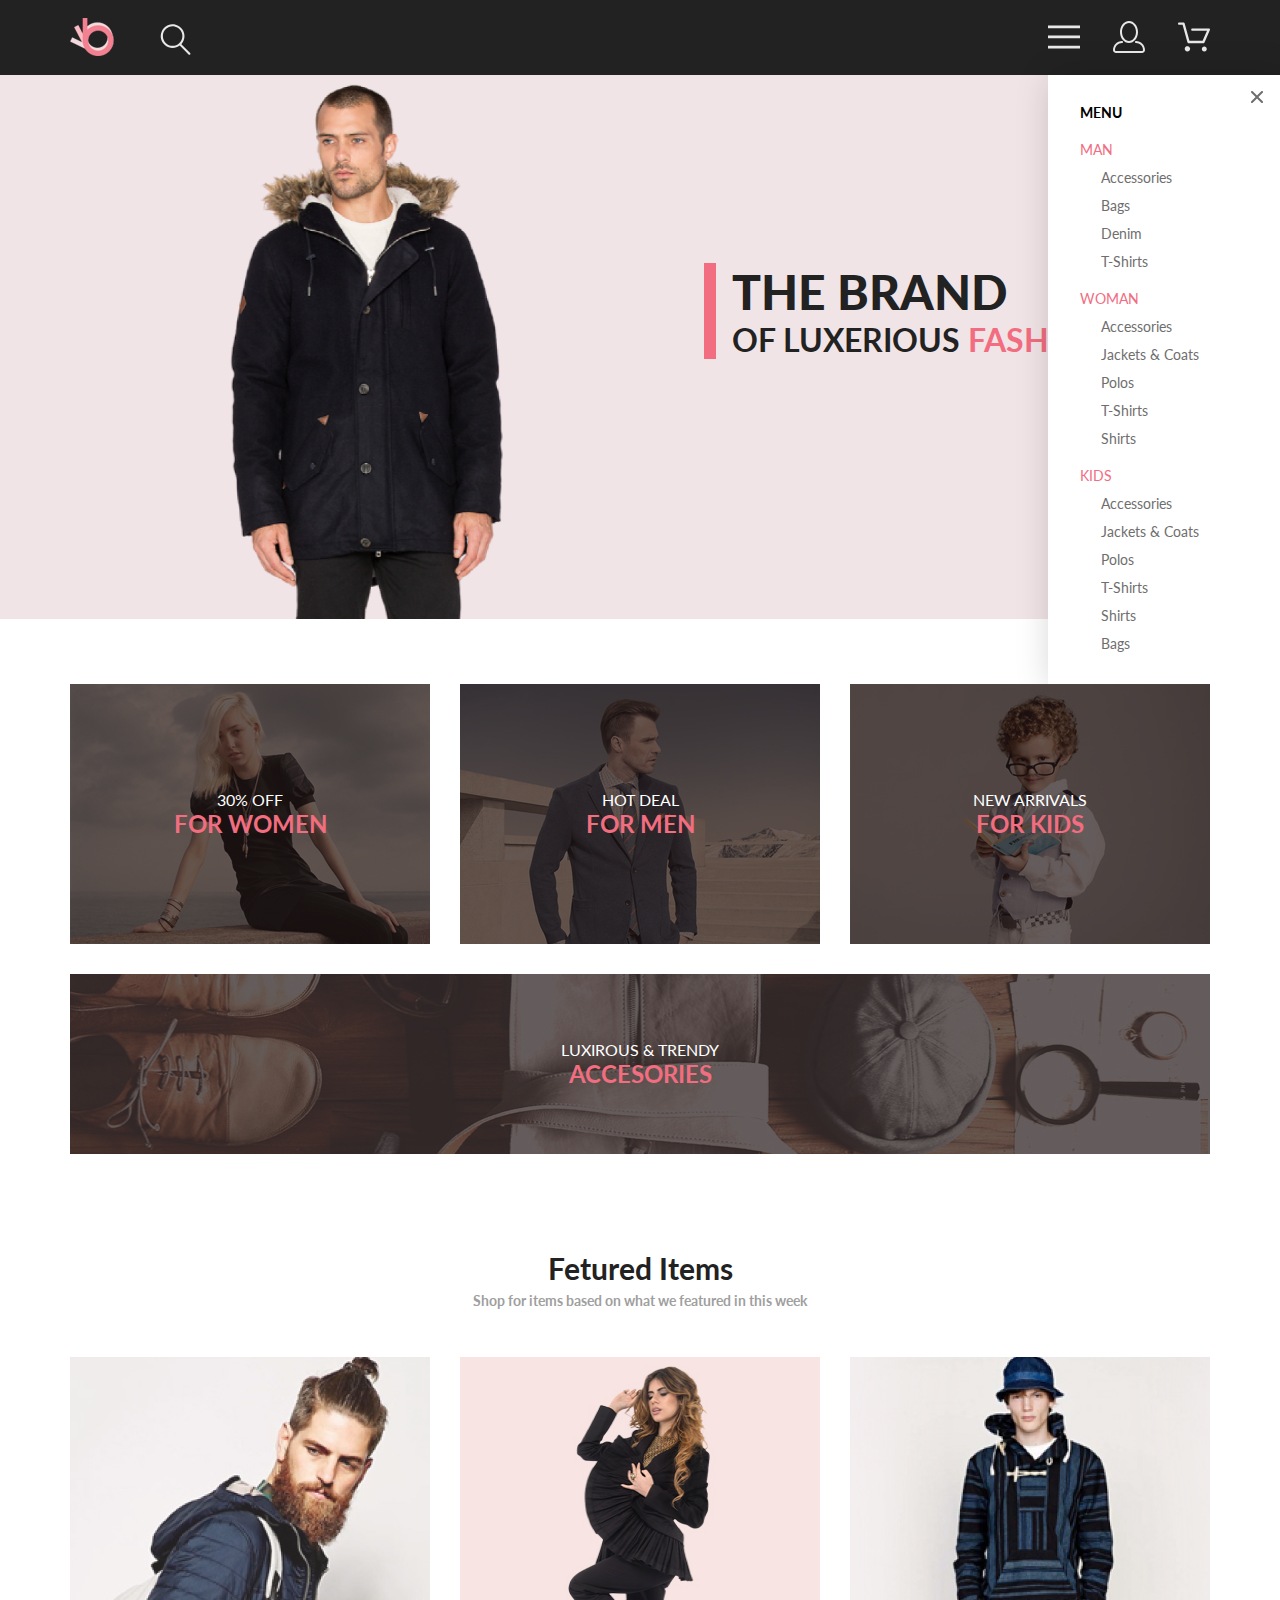
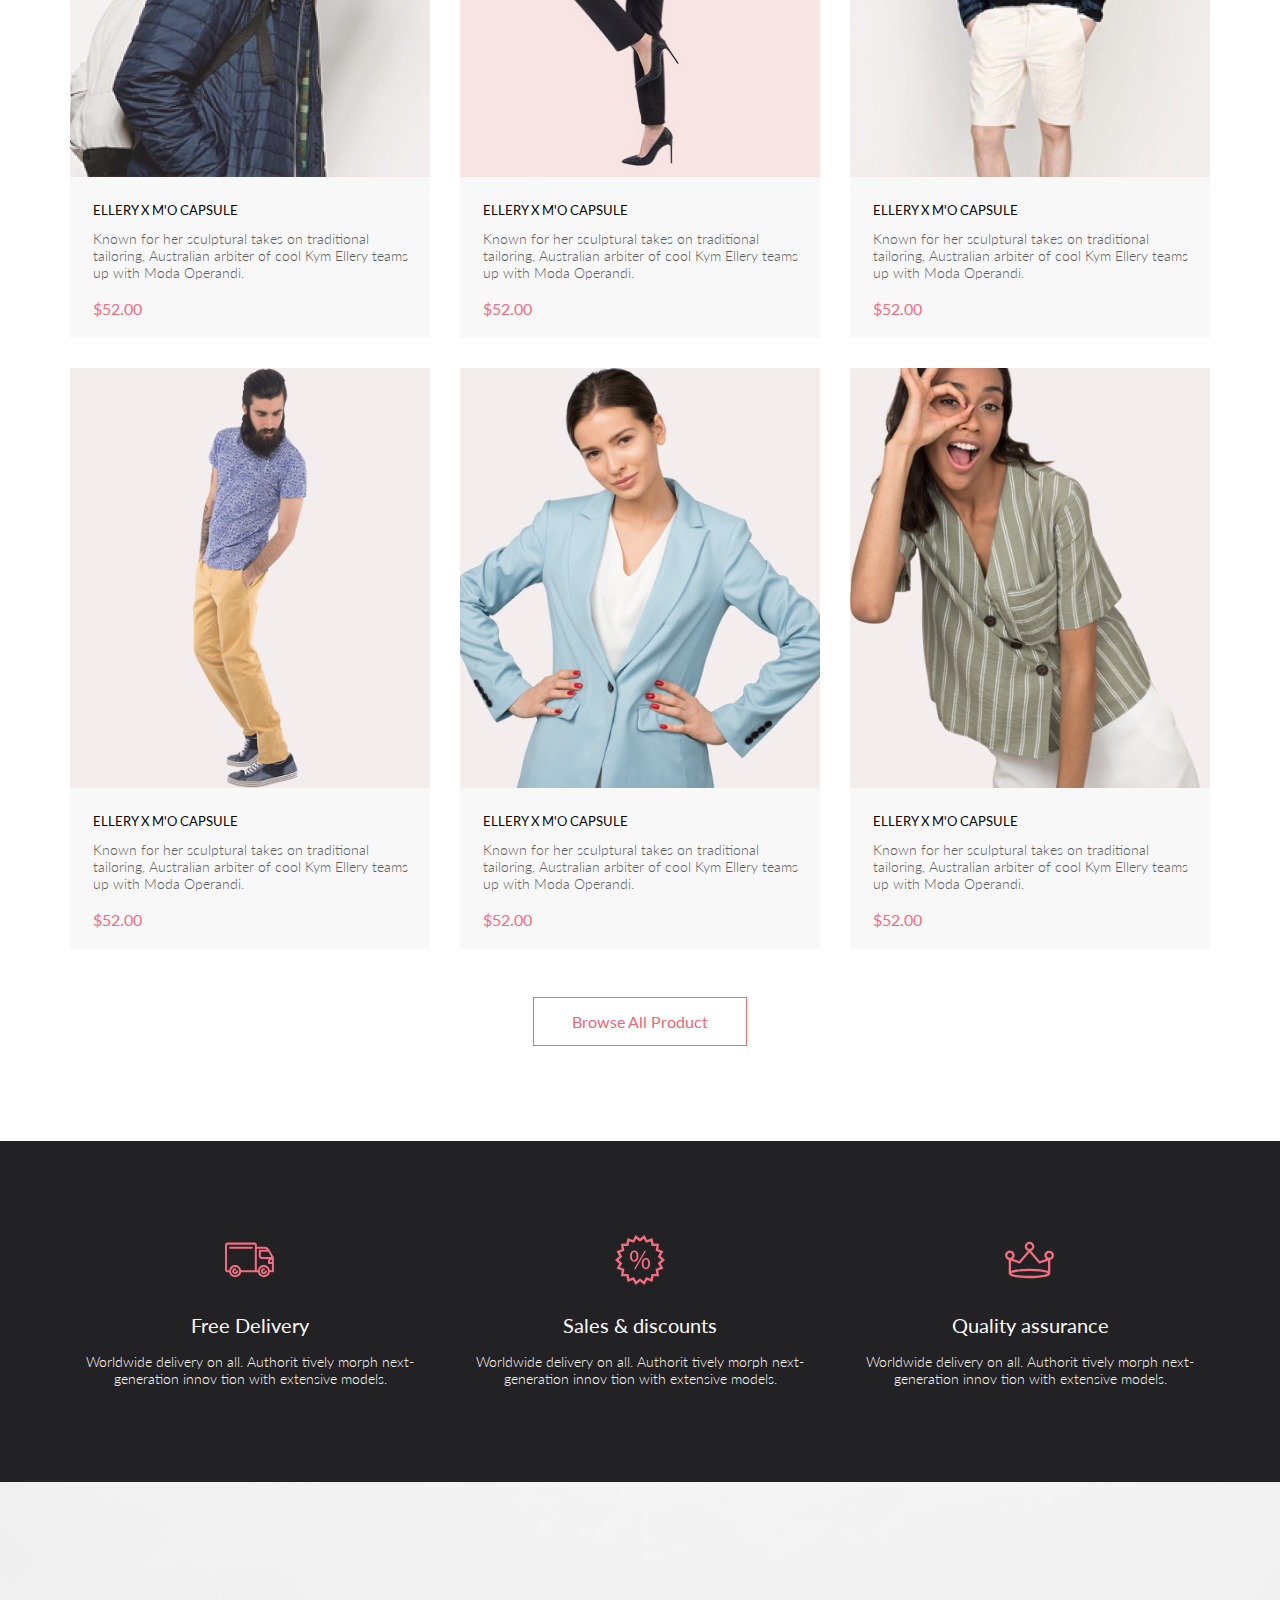
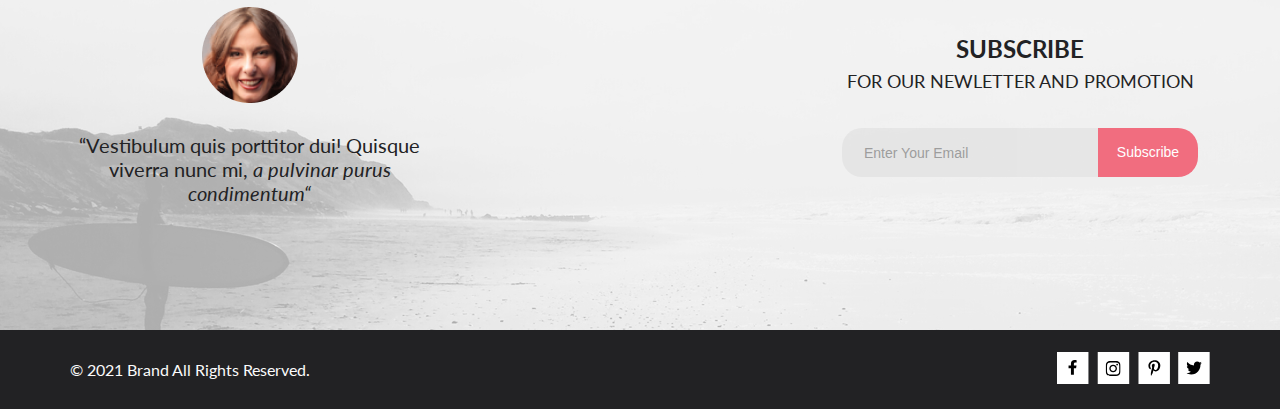
<file: index.html>
<!DOCTYPE html>
<html lang="en">
    <head>
        <meta charset="UTF-8" />
        <meta http-equiv="X-UA-Compatible" content="IE=edge" />
        <meta name="viewport" content="width=device-width, initial-scale=1.0" />
        <link rel="stylesheet" href="style/main.css" />
        <link rel="preconnect" href="https://fonts.gstatic.com" />
        <link href="https://fonts.googleapis.com/css2?family=Lato:wght@300;400;900&display=swap" rel="stylesheet" />
        <title>Shop</title>
    </head>
    <body>
        <div class="box">
            <header class="header center">
                <div class="menu__left">
                    <a href="index.html"><img src="img/logo.png" alt="shop logo" /></a>
                    <a href="#" class="menu__item">
                        <svg class="left__item item" width="32" height="32" viewBox="0 0 27 28" fill="none" xmlns="http://www.w3.org/2000/svg">
                            <path
                                d="M19.0596 17.6259C20.6713 15.8658 21.6282 13.6048 21.7698 11.2225C21.9113 8.84018 21.2288 6.48173 19.8369 4.54318C18.445 2.60463 16.4285 1.20404 14.126 0.576619C11.8234 -0.0508009 9.3751 0.13316 7.19217 1.09761C5.00923 2.06205 3.22463 3.74825 2.13804 5.87302C1.05145 7.9978 0.729054 10.4318 1.225 12.7661C1.72094 15.1005 3.00501 17.1932 4.86158 18.6927C6.71814 20.1922 9.03413 21.0072 11.4206 21.0009C13.673 21.004 15.8645 20.27 17.6606 18.9109L25.4086 26.7179C25.4941 26.807 25.5965 26.8781 25.7099 26.927C25.8232 26.9759 25.9452 27.0017 26.0686 27.0029C26.1923 27.0033 26.3148 26.9782 26.4283 26.9292C26.5419 26.8801 26.6441 26.8082 26.7286 26.7179C26.9025 26.537 26.9997 26.2958 26.9997 26.0449C26.9997 25.794 26.9025 25.5528 26.7286 25.3719L19.0596 17.6259ZM2.88662 10.5009C2.89946 8.81563 3.41094 7.17187 4.35659 5.77685C5.30224 4.38183 6.63972 3.29801 8.20044 2.662C9.76115 2.02599 11.4752 1.86627 13.1266 2.20298C14.7779 2.53969 16.2926 3.35775 17.4797 4.55404C18.6668 5.75033 19.4732 7.27129 19.7972 8.92519C20.1212 10.5791 19.9483 12.2919 19.3002 13.8476C18.6522 15.4034 17.5581 16.7325 16.1559 17.6674C14.7536 18.6023 13.1059 19.1011 11.4206 19.1009C9.14916 19.0901 6.97482 18.1784 5.37484 16.566C3.77486 14.9537 2.87998 12.7724 2.88662 10.5009Z"
                                fill="#E8E8E8"
                            />
                        </svg>
                    </a>
                </div>
                <div class="menu__right">
                    <input type="checkbox" id="switcher" />
                    <label class="header__icons" for="switcher">
                        <!-- <a href="catalog.html" class="right__item"> -->
                        <svg class="right__item item" width="32" height="32" viewBox="0 0 32 23" fill="none" xmlns="http://www.w3.org/2000/svg">
                            <path d="M0 23V20.31H32V23H0ZM0 12.76V10.07H32V12.76H0ZM0 2.69V0H32V2.69H0Z" fill="#E8E8E8" />
                        </svg>
                        <!-- </a> -->
                    </label>
                    <nav class="nav">
                        <label for="switcher"
                            ><svg class="nav__icon" width="13" height="13" viewBox="0 0 13 13" fill="none" xmlns="http://www.w3.org/2000/svg">
                                <path
                                    d="M7.4158 6.00409L11.7158 1.71409C11.9041 1.52579 12.0099 1.27039 12.0099 1.00409C12.0099 0.73779 11.9041 0.482395 11.7158 0.294092C11.5275 0.105788 11.2721 0 11.0058 0C10.7395 0 10.4841 0.105788 10.2958 0.294092L6.0058 4.59409L1.7158 0.294092C1.52749 0.105788 1.2721 -1.9841e-09 1.0058 0C0.739497 1.9841e-09 0.484102 0.105788 0.295798 0.294092C0.107495 0.482395 0.0017066 0.73779 0.0017066 1.00409C0.0017066 1.27039 0.107495 1.52579 0.295798 1.71409L4.5958 6.00409L0.295798 10.2941C0.20207 10.3871 0.127676 10.4977 0.0769072 10.6195C0.0261385 10.7414 0 10.8721 0 11.0041C0 11.1361 0.0261385 11.2668 0.0769072 11.3887C0.127676 11.5105 0.20207 11.6211 0.295798 11.7141C0.388761 11.8078 0.499362 11.8822 0.621222 11.933C0.743081 11.9838 0.873786 12.0099 1.0058 12.0099C1.13781 12.0099 1.26852 11.9838 1.39038 11.933C1.51223 11.8822 1.62284 11.8078 1.7158 11.7141L6.0058 7.41409L10.2958 11.7141C10.3888 11.8078 10.4994 11.8822 10.6212 11.933C10.7431 11.9838 10.8738 12.0099 11.0058 12.0099C11.1378 12.0099 11.2685 11.9838 11.3904 11.933C11.5122 11.8822 11.6228 11.8078 11.7158 11.7141C11.8095 11.6211 11.8839 11.5105 11.9347 11.3887C11.9855 11.2668 12.0116 11.1361 12.0116 11.0041C12.0116 10.8721 11.9855 10.7414 11.9347 10.6195C11.8839 10.4977 11.8095 10.3871 11.7158 10.2941L7.4158 6.00409Z"
                                    fill="#6F6E6E"
                                />
                            </svg>
                        </label>
                        <h4 class="nav__heading">MENU</h4>
                        <ul class="nav__catalog">
                            <li>
                                <a class="nav__catalog_category" href="catalog.html">MAN</a>
                                <ul class="nav__list">
                                    <li><a class="nav__list_items" href="">Accessories</a></li>
                                    <li><a class="nav__list_items" href="">Bags</a></li>
                                    <li><a class="nav__list_items" href="">Denim</a></li>
                                    <li><a class="nav__list_items" href="">T-Shirts</a></li>
                                </ul>
                            </li>
                            <li>
                                <a class="nav__catalog_category" href="#">WOMAN</a>
                                <ul class="nav__list">
                                    <li><a class="nav__list_items" href="">Accessories</a></li>
                                    <li>
                                        <a class="nav__list_items" href="">Jackets & Coats</a>
                                    </li>
                                    <li><a class="nav__list_items" href="">Polos</a></li>
                                    <li><a class="nav__list_items" href="">T-Shirts</a></li>
                                    <li><a class="nav__list_items" href="">Shirts</a></li>
                                </ul>
                            </li>
                            <li>
                                <a class="nav__catalog_category" href="#">KIDS</a>
                                <ul class="nav__list">
                                    <li><a class="nav__list_items" href="">Accessories</a></li>
                                    <li>
                                        <a class="nav__list_items" href="">Jackets & Coats</a>
                                    </li>
                                    <li><a class="nav__list_items" href="">Polos</a></li>
                                    <li><a class="nav__list_items" href="">T-Shirts</a></li>
                                    <li><a class="nav__list_items" href="">Shirts</a></li>
                                    <li><a class="nav__list_items" href="">Bags</a></li>
                                </ul>
                            </li>
                        </ul>
                    </nav>
                    <a href="registration.html" class="right__item">
                        <svg class="right__item item" width="32" height="32" viewBox="0 0 29 29" fill="none" xmlns="http://www.w3.org/2000/svg">
                            <path
                                d="M14.5 19.937C19 19.937 22.656 15.464 22.656 9.968C22.656 4.472 19 0 14.5 0C13.3631 0.0217413 12.2463 0.303398 11.2351 0.823397C10.2239 1.34339 9.34507 2.08794 8.66602 3C7.12663 4.99573 6.30819 7.45381 6.34399 9.974C6.34399 15.465 10 19.937 14.5 19.937ZM14.5 1.813C18 1.813 20.844 5.472 20.844 9.969C20.844 14.466 17.998 18.125 14.5 18.125C11.002 18.125 8.15603 14.465 8.15503 9.969C8.15403 5.473 11 1.813 14.5 1.813ZM20.844 18.125C20.6036 18.125 20.373 18.2205 20.203 18.3905C20.033 18.5605 19.9375 18.7911 19.9375 19.0315C19.9375 19.2719 20.033 19.5025 20.203 19.6725C20.373 19.8425 20.6036 19.938 20.844 19.938C22.526 19.9399 24.1386 20.6088 25.3279 21.7982C26.5172 22.9875 27.1861 24.6 27.188 26.282C27.1875 26.5221 27.0918 26.7523 26.922 26.9221C26.7522 27.0918 26.5221 27.1875 26.282 27.188H2.71997C2.47985 27.1875 2.24975 27.0918 2.07996 26.9221C1.91016 26.7523 1.81449 26.5221 1.81396 26.282C1.81608 24.6001 2.48517 22.9877 3.67444 21.7985C4.86371 20.6092 6.47608 19.9401 8.15796 19.938C8.39824 19.938 8.62868 19.8425 8.79858 19.6726C8.96849 19.5027 9.06396 19.2723 9.06396 19.032C9.06396 18.7917 8.96849 18.5613 8.79858 18.3914C8.62868 18.2215 8.39824 18.126 8.15796 18.126C5.99541 18.1279 3.92201 18.9875 2.39258 20.5164C0.863144 22.0453 0.00264777 24.1185 0 26.281C0.000794067 27.0019 0.287502 27.693 0.797241 28.2027C1.30698 28.7125 1.99811 28.9992 2.71899 29H26.282C27.0027 28.9989 27.6936 28.7121 28.2031 28.2024C28.7126 27.6927 28.9992 27.0017 29 26.281C28.9974 24.1187 28.1372 22.0457 26.6083 20.5168C25.0793 18.9878 23.0063 18.1276 20.844 18.125Z"
                                fill="#E8E8E8"
                            />
                        </svg>
                    </a>
                    <a href="cart.html" class="right__item"
                        ><svg class="right__item item" width="32" height="32" viewBox="0 0 32 29" fill="none" xmlns="http://www.w3.org/2000/svg">
                            <path
                                d="M26.2009 29C25.5532 28.9738 24.9415 28.6948 24.4972 28.2227C24.0529 27.7506 23.8114 27.1232 23.8245 26.475C23.8376 25.8269 24.1043 25.2097 24.5673 24.7559C25.0303 24.3022 25.6527 24.048 26.301 24.048C26.9493 24.048 27.5717 24.3022 28.0347 24.7559C28.4977 25.2097 28.7644 25.8269 28.7775 26.475C28.7906 27.1232 28.549 27.7506 28.1047 28.2227C27.6604 28.6948 27.0488 28.9738 26.401 29H26.2009ZM6.75293 26.32C6.75293 25.79 6.91011 25.2718 7.20459 24.8311C7.49907 24.3904 7.91764 24.0469 8.40735 23.844C8.89705 23.6412 9.43594 23.5881 9.95581 23.6915C10.4757 23.7949 10.9532 24.0502 11.328 24.425C11.7028 24.7998 11.9581 25.2773 12.0615 25.7972C12.1649 26.317 12.1118 26.8559 11.9089 27.3456C11.7061 27.8353 11.3626 28.2539 10.9219 28.5483C10.4812 28.8428 9.96304 29 9.43298 29C9.08087 29.0003 8.73212 28.9311 8.40674 28.7966C8.08136 28.662 7.78569 28.4646 7.53662 28.2158C7.28755 27.9669 7.09001 27.6713 6.9552 27.3461C6.82039 27.0208 6.75098 26.6721 6.75098 26.32H6.75293ZM10.553 20.686C10.2935 20.6868 10.0409 20.6024 9.83411 20.4457C9.62727 20.2891 9.47758 20.0689 9.40796 19.819L4.57495 2.36401H1.18201C0.868521 2.36401 0.567859 2.23947 0.346191 2.01781C0.124523 1.79614 0 1.49549 0 1.18201C0 0.868519 0.124523 0.567873 0.346191 0.346205C0.567859 0.124537 0.868521 5.81268e-06 1.18201 5.81268e-06H5.46301C5.7225 -0.00080736 5.97504 0.0837201 6.18176 0.240568C6.38848 0.397416 6.53784 0.617884 6.60693 0.868006L11.4399 18.323H24.6179L29.001 8.27501H14.401C14.2428 8.27961 14.0854 8.25242 13.9379 8.19507C13.7904 8.13771 13.6559 8.05134 13.5424 7.94108C13.4288 7.83082 13.3386 7.69891 13.277 7.55315C13.2154 7.40739 13.1836 7.25075 13.1836 7.0925C13.1836 6.93426 13.2154 6.77762 13.277 6.63186C13.3386 6.4861 13.4288 6.35419 13.5424 6.24393C13.6559 6.13367 13.7904 6.0473 13.9379 5.98994C14.0854 5.93259 14.2428 5.90541 14.401 5.91001H30.814C31.0097 5.90996 31.2022 5.95866 31.3744 6.05172C31.5465 6.14478 31.6928 6.27926 31.7999 6.44301C31.9078 6.60729 31.9734 6.79569 31.9908 6.99145C32.0083 7.18721 31.9771 7.38424 31.9 7.565L26.495 19.977C26.4026 20.1876 26.251 20.3668 26.0585 20.4927C25.866 20.6186 25.641 20.6858 25.411 20.686H10.553Z"
                                fill="#E8E8E8"
                            />
                        </svg>
                    </a>
                </div>
            </header>
            <section class="promo center">
                <div class="promo__img">
                    <img src="img/promo_img.png" alt="promo" />
                </div>
                <div class="promo__text">
                    <div class="promo__content">
                        <h1>THE BRAND</h1>
                        <h2>OF LUXERIOUS <span>FASHION</span></h2>
                    </div>
                </div>
            </section>
        </div>
        <section class="categories center">
            <div class="categories__type">
                <div class="type_block block__for_women">
                    <h3 class="block__label">30% OFF</h3>
                    <h1 class="block__caption">FOR WOMEN</h1>
                </div>
                <div class="type_block block__for_men">
                    <h3 class="block__label">HOT DEAL</h3>
                    <h1 class="block__caption">FOR MEN</h1>
                </div>
                <div class="type_block block__for_kids">
                    <h3 class="block__label">NEW ARRIVALS</h3>
                    <h1 class="block__caption">FOR KIDS</h1>
                </div>
            </div>
            <div class="categories__type">
                <div class="type_block block__accesories">
                    <h3 class="block__label">LUXIROUS & TRENDY</h3>
                    <h1 class="block__caption">ACCESORIES</h1>
                </div>
            </div>
        </section>
        <section class="fetured__items center">
            <div class="fetured__items__caption">
                <h1>Fetured Items</h1>
                <h2>Shop for items based on what we featured in this week</h2>
            </div>
            <div class="future__item__cards">
                <div class="product_card">
                    <a href="product.html" class="product_card_img">
                        <img src="img/item_1.jpg" alt="" />
                    </a>
                    <div class="product_card_description">
                        <a href="product.html" class="product_name">ELLERY X M'O CAPSULE</a>
                        <p class="product_description">
                            Known for her sculptural takes on traditional tailoring, Australian arbiter of cool Kym Ellery teams up with Moda Operandi.
                        </p>
                        <span class="product_price">$52.00</span>
                    </div>
                    <a href="cart.html" class="add_to_cart">Add to cart</a>
                </div>
                <div class="product_card">
                    <a href="product.html" class="product_card_img">
                        <img src="img/item_2.jpg" alt="" />
                    </a>
                    <div class="product_card_description">
                        <a href="product.html" class="product_name">ELLERY X M'O CAPSULE</a>
                        <p class="product_description">
                            Known for her sculptural takes on traditional tailoring, Australian arbiter of cool Kym Ellery teams up with Moda Operandi.
                        </p>
                        <span class="product_price">$52.00</span>
                    </div>
                    <a href="cart.html" class="add_to_cart">Add to cart</a>
                </div>
                <div class="product_card">
                    <a href="product.html" class="product_card_img">
                        <img src="img/item_3.jpg" alt="" />
                    </a>
                    <div class="product_card_description">
                        <a href="product.html" class="product_name">ELLERY X M'O CAPSULE</a>
                        <p class="product_description">
                            Known for her sculptural takes on traditional tailoring, Australian arbiter of cool Kym Ellery teams up with Moda Operandi.
                        </p>
                        <span class="product_price">$52.00</span>
                    </div>
                    <a href="cart.html" class="add_to_cart">Add to cart</a>
                </div>
                <div class="product_card">
                    <a href="product.html" class="product_card_img">
                        <img src="img/item_4.jpg" alt="" />
                    </a>
                    <div class="product_card_description">
                        <a href="product.html" class="product_name">ELLERY X M'O CAPSULE</a>
                        <p class="product_description">
                            Known for her sculptural takes on traditional tailoring, Australian arbiter of cool Kym Ellery teams up with Moda Operandi.
                        </p>
                        <span class="product_price">$52.00</span>
                    </div>
                    <a href="cart.html" class="add_to_cart">Add to cart</a>
                </div>
                <div class="product_card">
                    <a href="product.html" class="product_card_img">
                        <img src="img/item_5.jpg" alt="" />
                    </a>
                    <div class="product_card_description">
                        <a href="product.html" class="product_name">ELLERY X M'O CAPSULE</a>
                        <p class="product_description">
                            Known for her sculptural takes on traditional tailoring, Australian arbiter of cool Kym Ellery teams up with Moda Operandi.
                        </p>
                        <span class="product_price">$52.00</span>
                    </div>
                    <a href="cart.html" class="add_to_cart">Add to cart</a>
                </div>
                <div class="product_card">
                    <a href="product.html" class="product_card_img">
                        <img src="img/item_6.jpg" alt="" />
                    </a>
                    <div class="product_card_description">
                        <a href="product.html" class="product_name">ELLERY X M'O CAPSULE</a>
                        <p class="product_description">
                            Known for her sculptural takes on traditional tailoring, Australian arbiter of cool Kym Ellery teams up with Moda Operandi.
                        </p>
                        <span class="product_price">$52.00</span>
                    </div>
                    <a href="cart.html" class="add_to_cart">Add to cart</a>
                </div>
            </div>
            <div class="all__products">
                <a href="#" class="all__products__button">Browse All Product</a>
            </div>
        </section>
        <section class="privileges center">
            <div class="privileges__item">
                <div class="privileges__item__logo">
                    <img src="img/free_delivery.svg" alt="free delivery" class="logo__img" />
                </div>
                <div class="privileges__item__caption">Free Delivery</div>
                <div class="privileges__item__description">Worldwide delivery on all. Authorit tively morph next-generation innov tion with extensive models.</div>
            </div>
            <div class="privileges__item">
                <div class="privileges__item__logo">
                    <img src="img/sale_discount.svg" alt="free delivery" class="logo__img" />
                </div>
                <div class="privileges__item__caption">Sales & discounts</div>
                <div class="privileges__item__description">Worldwide delivery on all. Authorit tively morph next-generation innov tion with extensive models.</div>
            </div>
            <div class="privileges__item">
                <div class="privileges__item__logo">
                    <img src="img/qualoty.svg" alt="free delivery" class="logo__img" />
                </div>
                <div class="privileges__item__caption">Quality assurance</div>
                <div class="privileges__item__description">Worldwide delivery on all. Authorit tively morph next-generation innov tion with extensive models.</div>
            </div>
        </section>
        <section class="subscribe center">
            <div class="subscribe_wrapper">
                <div class="subscribe__avatar">
                    <div class="avatar_wrapper">
                        <img src="img/ava.png" alt="" />
                    </div>
                    <p class="avatar__text">
                        “Vestibulum quis porttitor dui! Quisque viverra nunc mi,
                        <span>a pulvinar purus condimentum“</span>
                    </p>
                </div>
                <div class="subscribe__form">
                    <p class="form__text">
                        <span>SUBSCRIBE</span><br />
                        FOR OUR NEWLETTER AND PROMOTION
                    </p>
                    <form action="" class="_form">
                        <input type="email" placeholder="Enter Your Email" class="subscribe__email" /><button class="subscribe__submit">Subscribe</button>
                    </form>
                </div>
            </div>
        </section>
        <footer class="footer center">
            <div class="footer__copyright">&copy; 2021 Brand All Rights Reserved.</div>
            <ul class="footer__social">
                <li class="footer__social__icon">
                    <a href="#">
                        <svg width="32" height="32" viewBox="0 0 32 32" fill="none" xmlns="http://www.w3.org/2000/svg">
                            <path class="fill_bg" d="M31.4506 0H0V32H31.4506V0Z" fill="white" />
                            <path
                                class="fill_icon"
                                d="M19.0884 16.28L19.5069 13.616H16.8902V11.8873C16.8902 11.1585 17.2557 10.4481 18.4277 10.4481H19.6172V8.17997C19.6172 8.17997 18.5377 8 17.5056 8C15.3507 8 13.9422 9.27593 13.9422 11.5857V13.616H11.5469V16.28H13.9422V22.72H16.8902V16.28H19.0884Z"
                                fill="black"
                            />
                        </svg>
                    </a>
                </li>
                <li class="footer__social__icon">
                    <a href="#"
                        ><svg width="33" height="32" viewBox="0 0 33 32" fill="none" xmlns="http://www.w3.org/2000/svg">
                            <path class="fill_bg" d="M32.1889 0H0.738281V32H32.1889V0Z" fill="white" />
                            <g clip-path="url(#clip0)">
                                <path
                                    class="fill_icon"
                                    d="M16.139 12.6816C14.0238 12.6816 12.3177 14.3849 12.3177 16.4966C12.3177 18.6083 14.0238 20.3117 16.139 20.3117C18.2541 20.3117 19.9602 18.6083 19.9602 16.4966C19.9602 14.3849 18.2541 12.6816 16.139 12.6816ZM16.139 18.9769C14.7721 18.9769 13.6547 17.8646 13.6547 16.4966C13.6547 15.1287 14.7688 14.0164 16.139 14.0164C17.5092 14.0164 18.6233 15.1287 18.6233 16.4966C18.6233 17.8646 17.5058 18.9769 16.139 18.9769ZM21.0078 12.5255C21.0078 13.0203 20.6087 13.4154 20.1165 13.4154C19.621 13.4154 19.2252 13.0169 19.2252 12.5255C19.2252 12.0341 19.6243 11.6357 20.1165 11.6357C20.6087 11.6357 21.0078 12.0341 21.0078 12.5255ZM23.5386 13.4287C23.4821 12.2367 23.2094 11.1808 22.3347 10.3109C21.4634 9.44097 20.4058 9.1687 19.2119 9.10894C17.9814 9.03921 14.2932 9.03921 13.0627 9.10894C11.8721 9.16538 10.8145 9.43765 9.93987 10.3076C9.06522 11.1775 8.79584 12.2333 8.73597 13.4253C8.66613 14.6539 8.66613 18.3361 8.73597 19.5646C8.79251 20.7566 9.06522 21.8124 9.93987 22.6824C10.8145 23.5523 11.8688 23.8246 13.0627 23.8843C14.2932 23.9541 17.9814 23.9541 19.2119 23.8843C20.4058 23.8279 21.4634 23.5556 22.3347 22.6824C23.2061 21.8124 23.4788 20.7566 23.5386 19.5646C23.6085 18.3361 23.6085 14.6572 23.5386 13.4287ZM21.949 20.8828C21.6895 21.5335 21.1874 22.0349 20.5322 22.2972C19.5511 22.6857 17.2231 22.596 16.139 22.596C15.0548 22.596 12.7235 22.6824 11.7457 22.2972C11.0939 22.0382 10.5917 21.5369 10.329 20.8828C9.93987 19.9033 10.0297 17.5791 10.0297 16.4966C10.0297 15.4142 9.9432 13.0867 10.329 12.1105C10.5884 11.4597 11.0906 10.9583 11.7457 10.696C12.7268 10.3076 15.0548 10.3972 16.139 10.3972C17.2231 10.3972 19.5545 10.3109 20.5322 10.696C21.184 10.955 21.6862 11.4564 21.949 12.1105C22.3381 13.09 22.2483 15.4142 22.2483 16.4966C22.2483 17.5791 22.3381 19.9066 21.949 20.8828Z"
                                    fill="black"
                                />
                            </g>
                            <defs>
                                <clipPath id="clip0">
                                    <rect width="14.8991" height="17" fill="white" transform="translate(8.68555 8)" />
                                </clipPath>
                            </defs>
                        </svg>
                    </a>
                </li>
                <li class="footer__social__icon">
                    <a href="#"
                        ><svg width="32" height="32" viewBox="0 0 32 32" fill="none" xmlns="http://www.w3.org/2000/svg">
                            <path class="fill_bg" d="M31.9252 0H0.474609V32H31.9252V0Z" fill="white" />
                            <g clip-path="url(#clip0)">
                                <path
                                    class="fill_icon"
                                    d="M16.7403 8.20312C13.5556 8.20312 10.4082 10.3406 10.4082 13.8C10.4082 16 11.6374 17.25 12.3823 17.25C12.6896 17.25 12.8666 16.3875 12.8666 16.1438C12.8666 15.8531 12.1309 15.2344 12.1309 14.025C12.1309 11.5125 14.0305 9.73125 16.4889 9.73125C18.6027 9.73125 20.1671 10.9406 20.1671 13.1625C20.1671 14.8219 19.506 17.9344 17.3642 17.9344C16.5913 17.9344 15.9302 17.3719 15.9302 16.5656C15.9302 15.3844 16.7496 14.2406 16.7496 13.0219C16.7496 10.9531 13.835 11.3281 13.835 13.8281C13.835 14.3531 13.9002 14.9344 14.133 15.4125C13.7046 17.2688 12.8293 20.0344 12.8293 21.9469C12.8293 22.5375 12.9131 23.1188 12.969 23.7094C13.0745 23.8281 13.0218 23.8156 13.1832 23.7563C14.7476 21.6 14.6917 21.1781 15.3994 18.3562C15.7812 19.0875 16.7683 19.4812 17.5505 19.4812C20.8469 19.4812 22.3275 16.2469 22.3275 13.3313C22.3275 10.2281 19.6643 8.20312 16.7403 8.20312Z"
                                    fill="black"
                                />
                            </g>
                            <defs>
                                <clipPath id="clip0">
                                    <rect width="11.9193" height="16" fill="white" transform="translate(10.4082 8)" />
                                </clipPath>
                            </defs>
                        </svg>
                    </a>
                </li>
                <li class="footer__social__icon">
                    <a href="#"
                        ><svg width="32" height="32" viewBox="0 0 32 32" fill="none" xmlns="http://www.w3.org/2000/svg">
                            <path class="fill_bg" d="M31.6635 0H0.212891V32H31.6635V0Z" fill="white" />
                            <g clip-path="url(#clip0)">
                                <path
                                    class="fill_icon"
                                    d="M22.417 12.7405C22.427 12.8826 22.427 13.0248 22.427 13.1669C22.427 17.5019 19.1498 22.4969 13.1599 22.4969C11.3145 22.4969 9.60022 21.9588 8.1582 21.0248C8.4204 21.0552 8.67247 21.0654 8.94475 21.0654C10.4674 21.0654 11.8691 20.5476 12.9884 19.6644C11.5565 19.6339 10.3565 18.6898 9.94305 17.3903C10.1447 17.4207 10.3464 17.441 10.5582 17.441C10.8506 17.441 11.1431 17.4004 11.4153 17.3294C9.92291 17.0248 8.80355 15.705 8.80355 14.1111V14.0705C9.23715 14.3141 9.74139 14.4664 10.2758 14.4867C9.39849 13.8979 8.82373 12.8928 8.82373 11.7557C8.82373 11.1466 8.98504 10.5882 9.26741 10.1009C10.8708 12.0908 13.2809 13.3902 15.9833 13.5324C15.9329 13.2887 15.9027 13.035 15.9027 12.7811C15.9027 10.974 17.3548 9.50195 19.1598 9.50195C20.0976 9.50195 20.9446 9.89789 21.5396 10.5375C22.2757 10.3954 22.9816 10.1212 23.6068 9.74561C23.3648 10.507 22.8505 11.1466 22.1749 11.5527C22.8304 11.4817 23.4657 11.2989 24.0505 11.0451C23.6069 11.6948 23.0522 12.2735 22.417 12.7405Z"
                                    fill="black"
                                />
                            </g>
                            <defs>
                                <clipPath id="clip0">
                                    <rect width="15.8924" height="16" fill="white" transform="translate(8.1582 8)" />
                                </clipPath>
                            </defs>
                        </svg>
                    </a>
                </li>
            </ul>
        </footer>
    </body>
</html>
</file>
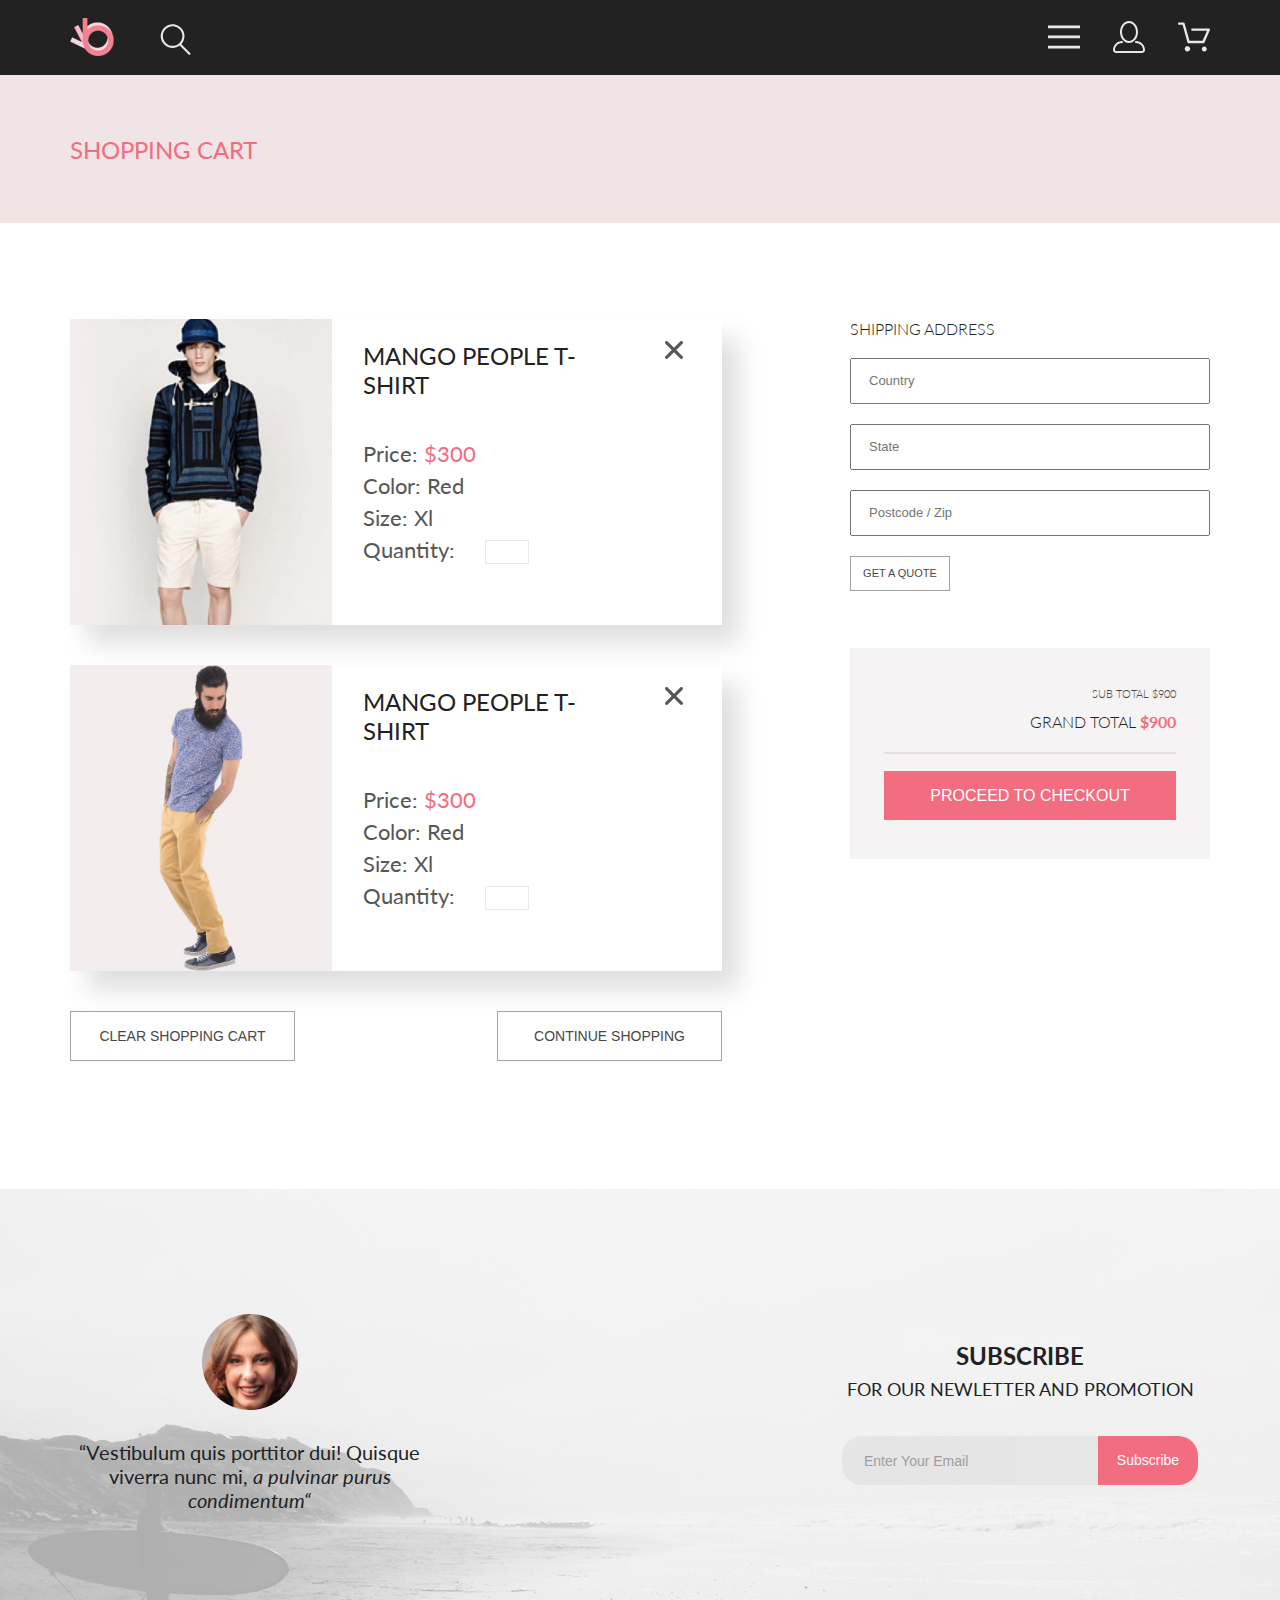
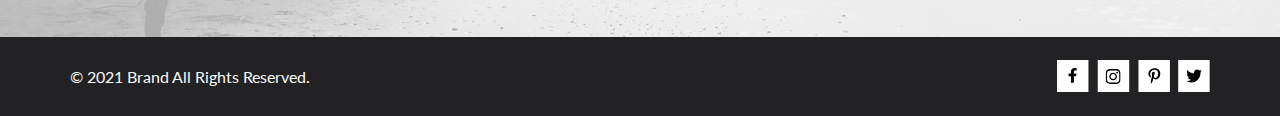
<file: cart.html>
<!DOCTYPE html>
<html lang="en">
  <head>
    <meta charset="UTF-8" />
    <meta http-equiv="X-UA-Compatible" content="IE=edge" />
    <meta name="viewport" content="width=device-width, initial-scale=1.0" />
    <link rel="stylesheet" href="style/main.css" />
    <link rel="preconnect" href="https://fonts.gstatic.com" />
    <link
      href="https://fonts.googleapis.com/css2?family=Lato:wght@300;400;900&display=swap"
      rel="stylesheet"
    />
    <title>Cart</title>
  </head>
  <body>
    <header class="header center">
      <div class="menu__left">
        <a href="index.html"><img src="img/logo.png" alt="shop logo" /></a>
        <a href="#" class="menu__item">
          <svg
            class="left__item item"
            width="32"
            height="32"
            viewBox="0 0 27 28"
            fill="none"
            xmlns="http://www.w3.org/2000/svg"
          >
            <path
              d="M19.0596 17.6259C20.6713 15.8658 21.6282 13.6048 21.7698 11.2225C21.9113 8.84018 21.2288 6.48173 19.8369 4.54318C18.445 2.60463 16.4285 1.20404 14.126 0.576619C11.8234 -0.0508009 9.3751 0.13316 7.19217 1.09761C5.00923 2.06205 3.22463 3.74825 2.13804 5.87302C1.05145 7.9978 0.729054 10.4318 1.225 12.7661C1.72094 15.1005 3.00501 17.1932 4.86158 18.6927C6.71814 20.1922 9.03413 21.0072 11.4206 21.0009C13.673 21.004 15.8645 20.27 17.6606 18.9109L25.4086 26.7179C25.4941 26.807 25.5965 26.8781 25.7099 26.927C25.8232 26.9759 25.9452 27.0017 26.0686 27.0029C26.1923 27.0033 26.3148 26.9782 26.4283 26.9292C26.5419 26.8801 26.6441 26.8082 26.7286 26.7179C26.9025 26.537 26.9997 26.2958 26.9997 26.0449C26.9997 25.794 26.9025 25.5528 26.7286 25.3719L19.0596 17.6259ZM2.88662 10.5009C2.89946 8.81563 3.41094 7.17187 4.35659 5.77685C5.30224 4.38183 6.63972 3.29801 8.20044 2.662C9.76115 2.02599 11.4752 1.86627 13.1266 2.20298C14.7779 2.53969 16.2926 3.35775 17.4797 4.55404C18.6668 5.75033 19.4732 7.27129 19.7972 8.92519C20.1212 10.5791 19.9483 12.2919 19.3002 13.8476C18.6522 15.4034 17.5581 16.7325 16.1559 17.6674C14.7536 18.6023 13.1059 19.1011 11.4206 19.1009C9.14916 19.0901 6.97482 18.1784 5.37484 16.566C3.77486 14.9537 2.87998 12.7724 2.88662 10.5009Z"
              fill="#E8E8E8"
            />
          </svg>
        </a>
      </div>
      <div class="menu__right">
        <a href="catalog.html" class="right__item"
          ><svg
            class="right__item item"
            width="32"
            height="32"
            viewBox="0 0 32 23"
            fill="none"
            xmlns="http://www.w3.org/2000/svg"
          >
            <path
              d="M0 23V20.31H32V23H0ZM0 12.76V10.07H32V12.76H0ZM0 2.69V0H32V2.69H0Z"
              fill="#E8E8E8"
            />
          </svg>
        </a>
        <a href="registration.html" class="right__item">
          <svg
            class="right__item item"
            width="32"
            height="32"
            viewBox="0 0 29 29"
            fill="none"
            xmlns="http://www.w3.org/2000/svg"
          >
            <path
              d="M14.5 19.937C19 19.937 22.656 15.464 22.656 9.968C22.656 4.472 19 0 14.5 0C13.3631 0.0217413 12.2463 0.303398 11.2351 0.823397C10.2239 1.34339 9.34507 2.08794 8.66602 3C7.12663 4.99573 6.30819 7.45381 6.34399 9.974C6.34399 15.465 10 19.937 14.5 19.937ZM14.5 1.813C18 1.813 20.844 5.472 20.844 9.969C20.844 14.466 17.998 18.125 14.5 18.125C11.002 18.125 8.15603 14.465 8.15503 9.969C8.15403 5.473 11 1.813 14.5 1.813ZM20.844 18.125C20.6036 18.125 20.373 18.2205 20.203 18.3905C20.033 18.5605 19.9375 18.7911 19.9375 19.0315C19.9375 19.2719 20.033 19.5025 20.203 19.6725C20.373 19.8425 20.6036 19.938 20.844 19.938C22.526 19.9399 24.1386 20.6088 25.3279 21.7982C26.5172 22.9875 27.1861 24.6 27.188 26.282C27.1875 26.5221 27.0918 26.7523 26.922 26.9221C26.7522 27.0918 26.5221 27.1875 26.282 27.188H2.71997C2.47985 27.1875 2.24975 27.0918 2.07996 26.9221C1.91016 26.7523 1.81449 26.5221 1.81396 26.282C1.81608 24.6001 2.48517 22.9877 3.67444 21.7985C4.86371 20.6092 6.47608 19.9401 8.15796 19.938C8.39824 19.938 8.62868 19.8425 8.79858 19.6726C8.96849 19.5027 9.06396 19.2723 9.06396 19.032C9.06396 18.7917 8.96849 18.5613 8.79858 18.3914C8.62868 18.2215 8.39824 18.126 8.15796 18.126C5.99541 18.1279 3.92201 18.9875 2.39258 20.5164C0.863144 22.0453 0.00264777 24.1185 0 26.281C0.000794067 27.0019 0.287502 27.693 0.797241 28.2027C1.30698 28.7125 1.99811 28.9992 2.71899 29H26.282C27.0027 28.9989 27.6936 28.7121 28.2031 28.2024C28.7126 27.6927 28.9992 27.0017 29 26.281C28.9974 24.1187 28.1372 22.0457 26.6083 20.5168C25.0793 18.9878 23.0063 18.1276 20.844 18.125Z"
              fill="#E8E8E8"
            />
          </svg>
        </a>
        <a href="cart.html" class="right__item"
          ><svg
            class="right__item item"
            width="32"
            height="32"
            viewBox="0 0 32 29"
            fill="none"
            xmlns="http://www.w3.org/2000/svg"
          >
            <path
              d="M26.2009 29C25.5532 28.9738 24.9415 28.6948 24.4972 28.2227C24.0529 27.7506 23.8114 27.1232 23.8245 26.475C23.8376 25.8269 24.1043 25.2097 24.5673 24.7559C25.0303 24.3022 25.6527 24.048 26.301 24.048C26.9493 24.048 27.5717 24.3022 28.0347 24.7559C28.4977 25.2097 28.7644 25.8269 28.7775 26.475C28.7906 27.1232 28.549 27.7506 28.1047 28.2227C27.6604 28.6948 27.0488 28.9738 26.401 29H26.2009ZM6.75293 26.32C6.75293 25.79 6.91011 25.2718 7.20459 24.8311C7.49907 24.3904 7.91764 24.0469 8.40735 23.844C8.89705 23.6412 9.43594 23.5881 9.95581 23.6915C10.4757 23.7949 10.9532 24.0502 11.328 24.425C11.7028 24.7998 11.9581 25.2773 12.0615 25.7972C12.1649 26.317 12.1118 26.8559 11.9089 27.3456C11.7061 27.8353 11.3626 28.2539 10.9219 28.5483C10.4812 28.8428 9.96304 29 9.43298 29C9.08087 29.0003 8.73212 28.9311 8.40674 28.7966C8.08136 28.662 7.78569 28.4646 7.53662 28.2158C7.28755 27.9669 7.09001 27.6713 6.9552 27.3461C6.82039 27.0208 6.75098 26.6721 6.75098 26.32H6.75293ZM10.553 20.686C10.2935 20.6868 10.0409 20.6024 9.83411 20.4457C9.62727 20.2891 9.47758 20.0689 9.40796 19.819L4.57495 2.36401H1.18201C0.868521 2.36401 0.567859 2.23947 0.346191 2.01781C0.124523 1.79614 0 1.49549 0 1.18201C0 0.868519 0.124523 0.567873 0.346191 0.346205C0.567859 0.124537 0.868521 5.81268e-06 1.18201 5.81268e-06H5.46301C5.7225 -0.00080736 5.97504 0.0837201 6.18176 0.240568C6.38848 0.397416 6.53784 0.617884 6.60693 0.868006L11.4399 18.323H24.6179L29.001 8.27501H14.401C14.2428 8.27961 14.0854 8.25242 13.9379 8.19507C13.7904 8.13771 13.6559 8.05134 13.5424 7.94108C13.4288 7.83082 13.3386 7.69891 13.277 7.55315C13.2154 7.40739 13.1836 7.25075 13.1836 7.0925C13.1836 6.93426 13.2154 6.77762 13.277 6.63186C13.3386 6.4861 13.4288 6.35419 13.5424 6.24393C13.6559 6.13367 13.7904 6.0473 13.9379 5.98994C14.0854 5.93259 14.2428 5.90541 14.401 5.91001H30.814C31.0097 5.90996 31.2022 5.95866 31.3744 6.05172C31.5465 6.14478 31.6928 6.27926 31.7999 6.44301C31.9078 6.60729 31.9734 6.79569 31.9908 6.99145C32.0083 7.18721 31.9771 7.38424 31.9 7.565L26.495 19.977C26.4026 20.1876 26.251 20.3668 26.0585 20.4927C25.866 20.6186 25.641 20.6858 25.411 20.686H10.553Z"
              fill="#E8E8E8"
            />
          </svg>
        </a>
      </div>
    </header>
    <section class="promo promo-margin for-catalog center">
      <div class="promro__title select_text">SHOPPING CART</div>
    </section>
    <section class="cart center">
      <div class="cart_body">
        <div class="cart_products">
          <div class="cart_products_item">
            <div class="cart_products_item_img">
              <img src="img/item_3.jpg" alt="" />
            </div>
            <div class="cart_products_item_details">
              <ul>
                <li class="item_detail">
                  <a href="product.html">MANGO PEOPLE T-SHIRT</a>
                </li>
                <li class="item_detail">
                  Price: <span class="item-price">$300</span>
                </li>
                <li class="item_detail">Color: Red</li>
                <li class="item_detail">Size: Xl</li>
                <li class="item_detail">Quantity: <input type="number" /></li>
              </ul>
            </div>
            <div class="cart_products_item_close">
              <a href="#"
                ><svg
                  width="18"
                  height="18"
                  viewBox="0 0 18 18"
                  fill="none"
                  xmlns="http://www.w3.org/2000/svg"
                >
                  <path
                    d="M11.2453 9L17.5302 2.71516C17.8285 2.41741 17.9962 2.01336 17.9966 1.59191C17.997 1.17045 17.8299 0.76611 17.5322 0.467833C17.2344 0.169555 16.8304 0.00177586 16.4089 0.00140366C15.9875 0.00103146 15.5831 0.168097 15.2848 0.465848L9 6.75069L2.71516 0.465848C2.41688 0.167571 2.01233 0 1.5905 0C1.16868 0 0.764125 0.167571 0.465848 0.465848C0.167571 0.764125 0 1.16868 0 1.5905C0 2.01233 0.167571 2.41688 0.465848 2.71516L6.75069 9L0.465848 15.2848C0.167571 15.5831 0 15.9877 0 16.4095C0 16.8313 0.167571 17.2359 0.465848 17.5342C0.764125 17.8324 1.16868 18 1.5905 18C2.01233 18 2.41688 17.8324 2.71516 17.5342L9 11.2493L15.2848 17.5342C15.5831 17.8324 15.9877 18 16.4095 18C16.8313 18 17.2359 17.8324 17.5342 17.5342C17.8324 17.2359 18 16.8313 18 16.4095C18 15.9877 17.8324 15.5831 17.5342 15.2848L11.2453 9Z"
                    fill="#575757"
                  />
                </svg>
              </a>
            </div>
          </div>
          <div class="cart_products_item">
            <div class="cart_products_item_img">
              <img src="img/item_4.jpg" alt="" />
            </div>
            <div class="cart_products_item_details">
              <ul>
                <li class="item_detail">
                  <a href="product.html">MANGO PEOPLE T-SHIRT</a>
                </li>
                <li class="item_detail">
                  Price: <span class="item-price">$300</span>
                </li>
                <li class="item_detail">Color: Red</li>
                <li class="item_detail">Size: Xl</li>
                <li class="item_detail">Quantity: <input type="number" /></li>
              </ul>
            </div>
            <div class="cart_products_item_close">
              <a href="#"
                ><svg
                  width="18"
                  height="18"
                  viewBox="0 0 18 18"
                  fill="none"
                  xmlns="http://www.w3.org/2000/svg"
                >
                  <path
                    d="M11.2453 9L17.5302 2.71516C17.8285 2.41741 17.9962 2.01336 17.9966 1.59191C17.997 1.17045 17.8299 0.76611 17.5322 0.467833C17.2344 0.169555 16.8304 0.00177586 16.4089 0.00140366C15.9875 0.00103146 15.5831 0.168097 15.2848 0.465848L9 6.75069L2.71516 0.465848C2.41688 0.167571 2.01233 0 1.5905 0C1.16868 0 0.764125 0.167571 0.465848 0.465848C0.167571 0.764125 0 1.16868 0 1.5905C0 2.01233 0.167571 2.41688 0.465848 2.71516L6.75069 9L0.465848 15.2848C0.167571 15.5831 0 15.9877 0 16.4095C0 16.8313 0.167571 17.2359 0.465848 17.5342C0.764125 17.8324 1.16868 18 1.5905 18C2.01233 18 2.41688 17.8324 2.71516 17.5342L9 11.2493L15.2848 17.5342C15.5831 17.8324 15.9877 18 16.4095 18C16.8313 18 17.2359 17.8324 17.5342 17.5342C17.8324 17.2359 18 16.8313 18 16.4095C18 15.9877 17.8324 15.5831 17.5342 15.2848L11.2453 9Z"
                    fill="#575757"
                  />
                </svg>
              </a>
            </div>
          </div>
          <div class="cart_products_buttons">
            <button class="btn">CLEAR SHOPPING CART</button>
            <button class="btn">CONTINUE SHOPPING</button>
          </div>
        </div>
        <div class="cart_details">
          <from class="cart_details_forms">
            <h2>SHIPPING ADDRESS</h2>
            <input type="text" placeholder="Country" />
            <input type="text" placeholder="State" />
            <input type="text" placeholder="Postcode / Zip" />
            <button class="address_btn">GET A QUOTE</button>
          </from>
          <div class="cart_details_total">
            <h3>SUB TOTAL $900</h3>
            <h2>GRAND TOTAL <span class="grand_total">$900</span></h2>
            <hr />
            <button class="cart_details_btn">PROCEED TO CHECKOUT</button>
          </div>
        </div>
      </div>
    </section>
    <section class="subscribe center">
      <div class="subscribe_wrapper">
        <div class="subscribe__avatar">
          <div class="avatar_wrapper">
            <img src="img/ava.png" alt="" />
          </div>
          <p class="avatar__text">
            “Vestibulum quis porttitor dui! Quisque viverra nunc mi,
            <span>a pulvinar purus condimentum“</span>
          </p>
        </div>
        <div class="subscribe__form">
          <p class="form__text">
            <span>SUBSCRIBE</span><br />
            FOR OUR NEWLETTER AND PROMOTION
          </p>
          <form action="" class="_form">
            <input
              type="email"
              placeholder="Enter Your Email"
              class="subscribe__email"
            /><button class="subscribe__submit">Subscribe</button>
          </form>
        </div>
      </div>
    </section>
    <footer class="footer center">
      <div class="footer__copyright">
        &copy; 2021 Brand All Rights Reserved.
      </div>
      <ul class="footer__social">
        <li class="footer__social__icon">
          <a href="#">
            <svg
              width="32"
              height="32"
              viewBox="0 0 32 32"
              fill="none"
              xmlns="http://www.w3.org/2000/svg"
            >
              <path
                class="fill_bg"
                d="M31.4506 0H0V32H31.4506V0Z"
                fill="white"
              />
              <path
                class="fill_icon"
                d="M19.0884 16.28L19.5069 13.616H16.8902V11.8873C16.8902 11.1585 17.2557 10.4481 18.4277 10.4481H19.6172V8.17997C19.6172 8.17997 18.5377 8 17.5056 8C15.3507 8 13.9422 9.27593 13.9422 11.5857V13.616H11.5469V16.28H13.9422V22.72H16.8902V16.28H19.0884Z"
                fill="black"
              />
            </svg>
          </a>
        </li>
        <li class="footer__social__icon">
          <a href="#"
            ><svg
              width="33"
              height="32"
              viewBox="0 0 33 32"
              fill="none"
              xmlns="http://www.w3.org/2000/svg"
            >
              <path
                class="fill_bg"
                d="M32.1889 0H0.738281V32H32.1889V0Z"
                fill="white"
              />
              <g clip-path="url(#clip0)">
                <path
                  class="fill_icon"
                  d="M16.139 12.6816C14.0238 12.6816 12.3177 14.3849 12.3177 16.4966C12.3177 18.6083 14.0238 20.3117 16.139 20.3117C18.2541 20.3117 19.9602 18.6083 19.9602 16.4966C19.9602 14.3849 18.2541 12.6816 16.139 12.6816ZM16.139 18.9769C14.7721 18.9769 13.6547 17.8646 13.6547 16.4966C13.6547 15.1287 14.7688 14.0164 16.139 14.0164C17.5092 14.0164 18.6233 15.1287 18.6233 16.4966C18.6233 17.8646 17.5058 18.9769 16.139 18.9769ZM21.0078 12.5255C21.0078 13.0203 20.6087 13.4154 20.1165 13.4154C19.621 13.4154 19.2252 13.0169 19.2252 12.5255C19.2252 12.0341 19.6243 11.6357 20.1165 11.6357C20.6087 11.6357 21.0078 12.0341 21.0078 12.5255ZM23.5386 13.4287C23.4821 12.2367 23.2094 11.1808 22.3347 10.3109C21.4634 9.44097 20.4058 9.1687 19.2119 9.10894C17.9814 9.03921 14.2932 9.03921 13.0627 9.10894C11.8721 9.16538 10.8145 9.43765 9.93987 10.3076C9.06522 11.1775 8.79584 12.2333 8.73597 13.4253C8.66613 14.6539 8.66613 18.3361 8.73597 19.5646C8.79251 20.7566 9.06522 21.8124 9.93987 22.6824C10.8145 23.5523 11.8688 23.8246 13.0627 23.8843C14.2932 23.9541 17.9814 23.9541 19.2119 23.8843C20.4058 23.8279 21.4634 23.5556 22.3347 22.6824C23.2061 21.8124 23.4788 20.7566 23.5386 19.5646C23.6085 18.3361 23.6085 14.6572 23.5386 13.4287ZM21.949 20.8828C21.6895 21.5335 21.1874 22.0349 20.5322 22.2972C19.5511 22.6857 17.2231 22.596 16.139 22.596C15.0548 22.596 12.7235 22.6824 11.7457 22.2972C11.0939 22.0382 10.5917 21.5369 10.329 20.8828C9.93987 19.9033 10.0297 17.5791 10.0297 16.4966C10.0297 15.4142 9.9432 13.0867 10.329 12.1105C10.5884 11.4597 11.0906 10.9583 11.7457 10.696C12.7268 10.3076 15.0548 10.3972 16.139 10.3972C17.2231 10.3972 19.5545 10.3109 20.5322 10.696C21.184 10.955 21.6862 11.4564 21.949 12.1105C22.3381 13.09 22.2483 15.4142 22.2483 16.4966C22.2483 17.5791 22.3381 19.9066 21.949 20.8828Z"
                  fill="black"
                />
              </g>
              <defs>
                <clipPath id="clip0">
                  <rect
                    width="14.8991"
                    height="17"
                    fill="white"
                    transform="translate(8.68555 8)"
                  />
                </clipPath>
              </defs>
            </svg>
          </a>
        </li>
        <li class="footer__social__icon">
          <a href="#"
            ><svg
              width="32"
              height="32"
              viewBox="0 0 32 32"
              fill="none"
              xmlns="http://www.w3.org/2000/svg"
            >
              <path
                class="fill_bg"
                d="M31.9252 0H0.474609V32H31.9252V0Z"
                fill="white"
              />
              <g clip-path="url(#clip0)">
                <path
                  class="fill_icon"
                  d="M16.7403 8.20312C13.5556 8.20312 10.4082 10.3406 10.4082 13.8C10.4082 16 11.6374 17.25 12.3823 17.25C12.6896 17.25 12.8666 16.3875 12.8666 16.1438C12.8666 15.8531 12.1309 15.2344 12.1309 14.025C12.1309 11.5125 14.0305 9.73125 16.4889 9.73125C18.6027 9.73125 20.1671 10.9406 20.1671 13.1625C20.1671 14.8219 19.506 17.9344 17.3642 17.9344C16.5913 17.9344 15.9302 17.3719 15.9302 16.5656C15.9302 15.3844 16.7496 14.2406 16.7496 13.0219C16.7496 10.9531 13.835 11.3281 13.835 13.8281C13.835 14.3531 13.9002 14.9344 14.133 15.4125C13.7046 17.2688 12.8293 20.0344 12.8293 21.9469C12.8293 22.5375 12.9131 23.1188 12.969 23.7094C13.0745 23.8281 13.0218 23.8156 13.1832 23.7563C14.7476 21.6 14.6917 21.1781 15.3994 18.3562C15.7812 19.0875 16.7683 19.4812 17.5505 19.4812C20.8469 19.4812 22.3275 16.2469 22.3275 13.3313C22.3275 10.2281 19.6643 8.20312 16.7403 8.20312Z"
                  fill="black"
                />
              </g>
              <defs>
                <clipPath id="clip0">
                  <rect
                    width="11.9193"
                    height="16"
                    fill="white"
                    transform="translate(10.4082 8)"
                  />
                </clipPath>
              </defs>
            </svg>
          </a>
        </li>
        <li class="footer__social__icon">
          <a href="#"
            ><svg
              width="32"
              height="32"
              viewBox="0 0 32 32"
              fill="none"
              xmlns="http://www.w3.org/2000/svg"
            >
              <path
                class="fill_bg"
                d="M31.6635 0H0.212891V32H31.6635V0Z"
                fill="white"
              />
              <g clip-path="url(#clip0)">
                <path
                  class="fill_icon"
                  d="M22.417 12.7405C22.427 12.8826 22.427 13.0248 22.427 13.1669C22.427 17.5019 19.1498 22.4969 13.1599 22.4969C11.3145 22.4969 9.60022 21.9588 8.1582 21.0248C8.4204 21.0552 8.67247 21.0654 8.94475 21.0654C10.4674 21.0654 11.8691 20.5476 12.9884 19.6644C11.5565 19.6339 10.3565 18.6898 9.94305 17.3903C10.1447 17.4207 10.3464 17.441 10.5582 17.441C10.8506 17.441 11.1431 17.4004 11.4153 17.3294C9.92291 17.0248 8.80355 15.705 8.80355 14.1111V14.0705C9.23715 14.3141 9.74139 14.4664 10.2758 14.4867C9.39849 13.8979 8.82373 12.8928 8.82373 11.7557C8.82373 11.1466 8.98504 10.5882 9.26741 10.1009C10.8708 12.0908 13.2809 13.3902 15.9833 13.5324C15.9329 13.2887 15.9027 13.035 15.9027 12.7811C15.9027 10.974 17.3548 9.50195 19.1598 9.50195C20.0976 9.50195 20.9446 9.89789 21.5396 10.5375C22.2757 10.3954 22.9816 10.1212 23.6068 9.74561C23.3648 10.507 22.8505 11.1466 22.1749 11.5527C22.8304 11.4817 23.4657 11.2989 24.0505 11.0451C23.6069 11.6948 23.0522 12.2735 22.417 12.7405Z"
                  fill="black"
                />
              </g>
              <defs>
                <clipPath id="clip0">
                  <rect
                    width="15.8924"
                    height="16"
                    fill="white"
                    transform="translate(8.1582 8)"
                  />
                </clipPath>
              </defs>
            </svg>
          </a>
        </li>
      </ul>
    </footer>
  </body>
</html>
</file>
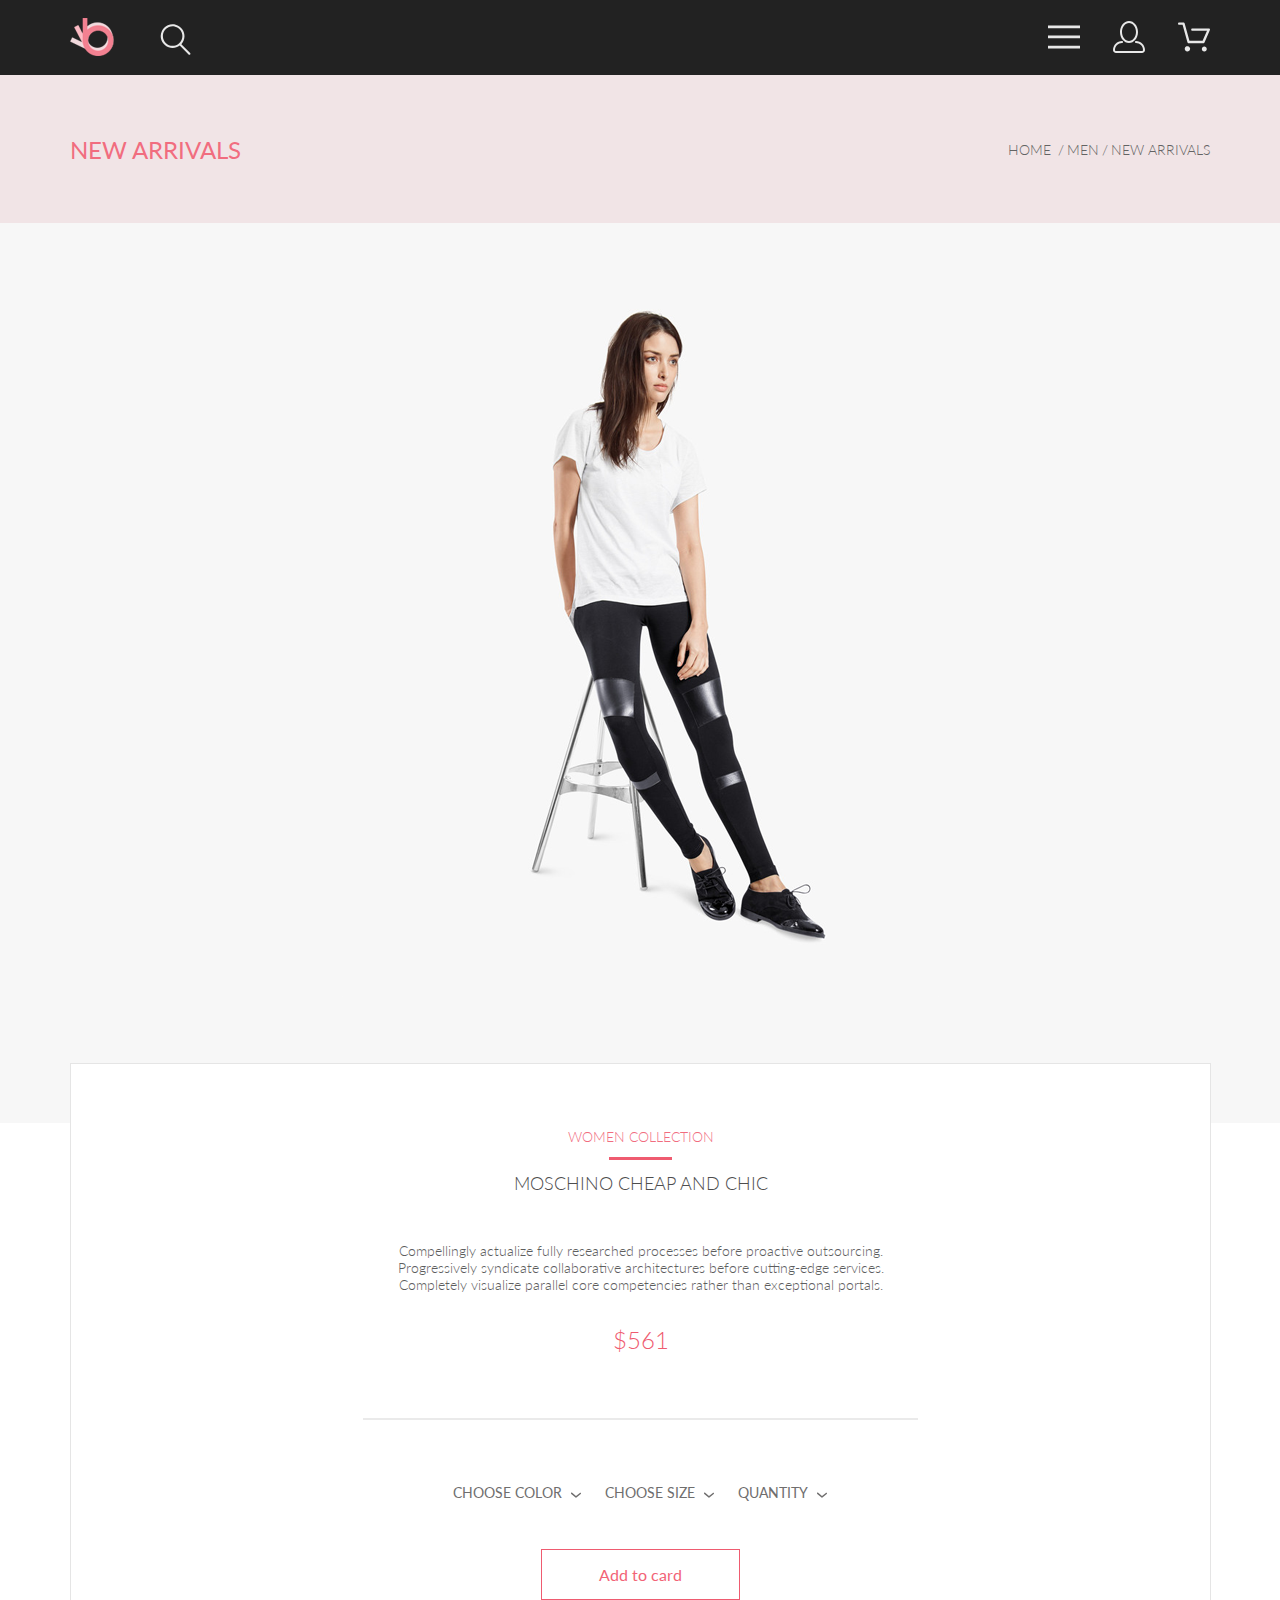
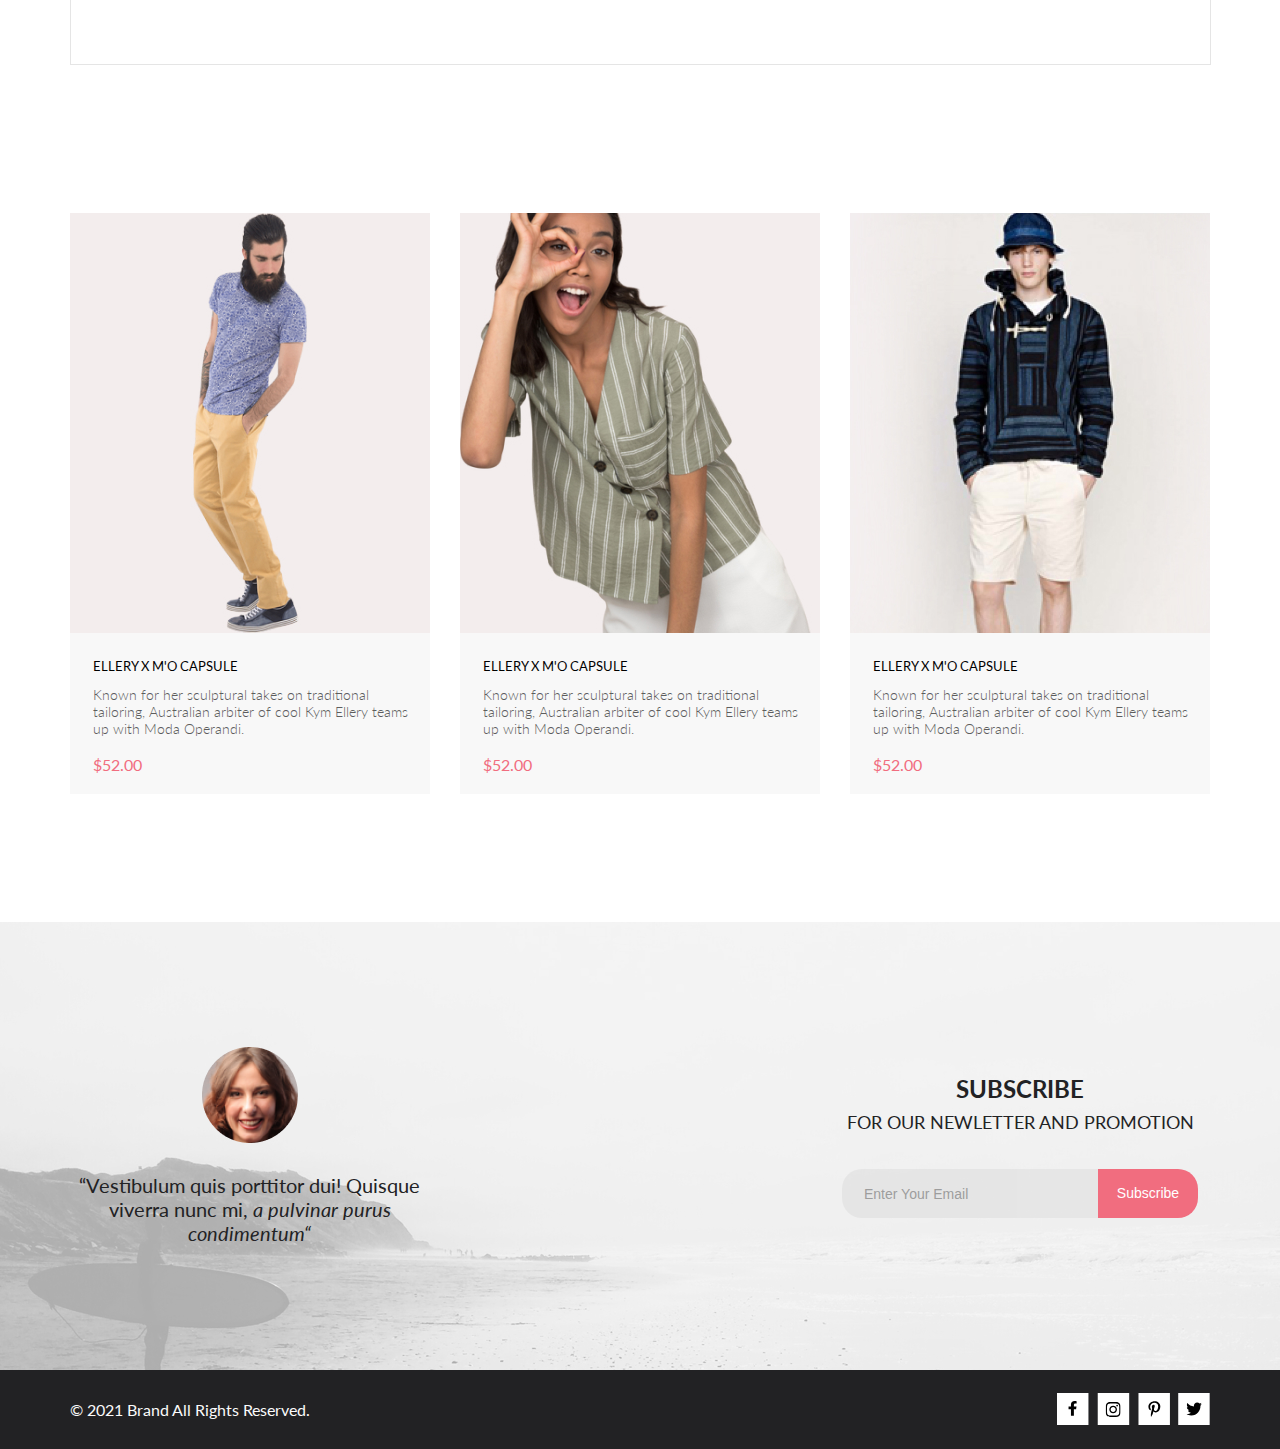
<file: product.html>
<!DOCTYPE html>
<html lang="en">
  <head>
    <meta charset="UTF-8" />
    <meta http-equiv="X-UA-Compatible" content="IE=edge" />
    <meta name="viewport" content="width=device-width, initial-scale=1.0" />
    <link rel="stylesheet" href="style/main.css" />
    <link rel="preconnect" href="https://fonts.gstatic.com" />
    <link
      href="https://fonts.googleapis.com/css2?family=Lato:wght@300;400;900&display=swap"
      rel="stylesheet"
    />
    <title>Product</title>
  </head>
  <body>
    <header class="header center">
      <div class="menu__left">
        <a href="index.html"><img src="img/logo.png" alt="shop logo" /></a>
        <a href="#" class="menu__item">
          <svg
            class="left__item item"
            width="32"
            height="32"
            viewBox="0 0 27 28"
            fill="none"
            xmlns="http://www.w3.org/2000/svg"
          >
            <path
              d="M19.0596 17.6259C20.6713 15.8658 21.6282 13.6048 21.7698 11.2225C21.9113 8.84018 21.2288 6.48173 19.8369 4.54318C18.445 2.60463 16.4285 1.20404 14.126 0.576619C11.8234 -0.0508009 9.3751 0.13316 7.19217 1.09761C5.00923 2.06205 3.22463 3.74825 2.13804 5.87302C1.05145 7.9978 0.729054 10.4318 1.225 12.7661C1.72094 15.1005 3.00501 17.1932 4.86158 18.6927C6.71814 20.1922 9.03413 21.0072 11.4206 21.0009C13.673 21.004 15.8645 20.27 17.6606 18.9109L25.4086 26.7179C25.4941 26.807 25.5965 26.8781 25.7099 26.927C25.8232 26.9759 25.9452 27.0017 26.0686 27.0029C26.1923 27.0033 26.3148 26.9782 26.4283 26.9292C26.5419 26.8801 26.6441 26.8082 26.7286 26.7179C26.9025 26.537 26.9997 26.2958 26.9997 26.0449C26.9997 25.794 26.9025 25.5528 26.7286 25.3719L19.0596 17.6259ZM2.88662 10.5009C2.89946 8.81563 3.41094 7.17187 4.35659 5.77685C5.30224 4.38183 6.63972 3.29801 8.20044 2.662C9.76115 2.02599 11.4752 1.86627 13.1266 2.20298C14.7779 2.53969 16.2926 3.35775 17.4797 4.55404C18.6668 5.75033 19.4732 7.27129 19.7972 8.92519C20.1212 10.5791 19.9483 12.2919 19.3002 13.8476C18.6522 15.4034 17.5581 16.7325 16.1559 17.6674C14.7536 18.6023 13.1059 19.1011 11.4206 19.1009C9.14916 19.0901 6.97482 18.1784 5.37484 16.566C3.77486 14.9537 2.87998 12.7724 2.88662 10.5009Z"
              fill="#E8E8E8"
            />
          </svg>
        </a>
      </div>
      <div class="menu__right">
        <a href="catalog.html" class="right__item"
          ><svg
            class="right__item item"
            width="32"
            height="32"
            viewBox="0 0 32 23"
            fill="none"
            xmlns="http://www.w3.org/2000/svg"
          >
            <path
              d="M0 23V20.31H32V23H0ZM0 12.76V10.07H32V12.76H0ZM0 2.69V0H32V2.69H0Z"
              fill="#E8E8E8"
            />
          </svg>
        </a>
        <a href="registration.html" class="right__item">
          <svg
            class="right__item item"
            width="32"
            height="32"
            viewBox="0 0 29 29"
            fill="none"
            xmlns="http://www.w3.org/2000/svg"
          >
            <path
              d="M14.5 19.937C19 19.937 22.656 15.464 22.656 9.968C22.656 4.472 19 0 14.5 0C13.3631 0.0217413 12.2463 0.303398 11.2351 0.823397C10.2239 1.34339 9.34507 2.08794 8.66602 3C7.12663 4.99573 6.30819 7.45381 6.34399 9.974C6.34399 15.465 10 19.937 14.5 19.937ZM14.5 1.813C18 1.813 20.844 5.472 20.844 9.969C20.844 14.466 17.998 18.125 14.5 18.125C11.002 18.125 8.15603 14.465 8.15503 9.969C8.15403 5.473 11 1.813 14.5 1.813ZM20.844 18.125C20.6036 18.125 20.373 18.2205 20.203 18.3905C20.033 18.5605 19.9375 18.7911 19.9375 19.0315C19.9375 19.2719 20.033 19.5025 20.203 19.6725C20.373 19.8425 20.6036 19.938 20.844 19.938C22.526 19.9399 24.1386 20.6088 25.3279 21.7982C26.5172 22.9875 27.1861 24.6 27.188 26.282C27.1875 26.5221 27.0918 26.7523 26.922 26.9221C26.7522 27.0918 26.5221 27.1875 26.282 27.188H2.71997C2.47985 27.1875 2.24975 27.0918 2.07996 26.9221C1.91016 26.7523 1.81449 26.5221 1.81396 26.282C1.81608 24.6001 2.48517 22.9877 3.67444 21.7985C4.86371 20.6092 6.47608 19.9401 8.15796 19.938C8.39824 19.938 8.62868 19.8425 8.79858 19.6726C8.96849 19.5027 9.06396 19.2723 9.06396 19.032C9.06396 18.7917 8.96849 18.5613 8.79858 18.3914C8.62868 18.2215 8.39824 18.126 8.15796 18.126C5.99541 18.1279 3.92201 18.9875 2.39258 20.5164C0.863144 22.0453 0.00264777 24.1185 0 26.281C0.000794067 27.0019 0.287502 27.693 0.797241 28.2027C1.30698 28.7125 1.99811 28.9992 2.71899 29H26.282C27.0027 28.9989 27.6936 28.7121 28.2031 28.2024C28.7126 27.6927 28.9992 27.0017 29 26.281C28.9974 24.1187 28.1372 22.0457 26.6083 20.5168C25.0793 18.9878 23.0063 18.1276 20.844 18.125Z"
              fill="#E8E8E8"
            />
          </svg>
        </a>
        <a href="cart.html" class="right__item"
          ><svg
            class="right__item item"
            width="32"
            height="32"
            viewBox="0 0 32 29"
            fill="none"
            xmlns="http://www.w3.org/2000/svg"
          >
            <path
              d="M26.2009 29C25.5532 28.9738 24.9415 28.6948 24.4972 28.2227C24.0529 27.7506 23.8114 27.1232 23.8245 26.475C23.8376 25.8269 24.1043 25.2097 24.5673 24.7559C25.0303 24.3022 25.6527 24.048 26.301 24.048C26.9493 24.048 27.5717 24.3022 28.0347 24.7559C28.4977 25.2097 28.7644 25.8269 28.7775 26.475C28.7906 27.1232 28.549 27.7506 28.1047 28.2227C27.6604 28.6948 27.0488 28.9738 26.401 29H26.2009ZM6.75293 26.32C6.75293 25.79 6.91011 25.2718 7.20459 24.8311C7.49907 24.3904 7.91764 24.0469 8.40735 23.844C8.89705 23.6412 9.43594 23.5881 9.95581 23.6915C10.4757 23.7949 10.9532 24.0502 11.328 24.425C11.7028 24.7998 11.9581 25.2773 12.0615 25.7972C12.1649 26.317 12.1118 26.8559 11.9089 27.3456C11.7061 27.8353 11.3626 28.2539 10.9219 28.5483C10.4812 28.8428 9.96304 29 9.43298 29C9.08087 29.0003 8.73212 28.9311 8.40674 28.7966C8.08136 28.662 7.78569 28.4646 7.53662 28.2158C7.28755 27.9669 7.09001 27.6713 6.9552 27.3461C6.82039 27.0208 6.75098 26.6721 6.75098 26.32H6.75293ZM10.553 20.686C10.2935 20.6868 10.0409 20.6024 9.83411 20.4457C9.62727 20.2891 9.47758 20.0689 9.40796 19.819L4.57495 2.36401H1.18201C0.868521 2.36401 0.567859 2.23947 0.346191 2.01781C0.124523 1.79614 0 1.49549 0 1.18201C0 0.868519 0.124523 0.567873 0.346191 0.346205C0.567859 0.124537 0.868521 5.81268e-06 1.18201 5.81268e-06H5.46301C5.7225 -0.00080736 5.97504 0.0837201 6.18176 0.240568C6.38848 0.397416 6.53784 0.617884 6.60693 0.868006L11.4399 18.323H24.6179L29.001 8.27501H14.401C14.2428 8.27961 14.0854 8.25242 13.9379 8.19507C13.7904 8.13771 13.6559 8.05134 13.5424 7.94108C13.4288 7.83082 13.3386 7.69891 13.277 7.55315C13.2154 7.40739 13.1836 7.25075 13.1836 7.0925C13.1836 6.93426 13.2154 6.77762 13.277 6.63186C13.3386 6.4861 13.4288 6.35419 13.5424 6.24393C13.6559 6.13367 13.7904 6.0473 13.9379 5.98994C14.0854 5.93259 14.2428 5.90541 14.401 5.91001H30.814C31.0097 5.90996 31.2022 5.95866 31.3744 6.05172C31.5465 6.14478 31.6928 6.27926 31.7999 6.44301C31.9078 6.60729 31.9734 6.79569 31.9908 6.99145C32.0083 7.18721 31.9771 7.38424 31.9 7.565L26.495 19.977C26.4026 20.1876 26.251 20.3668 26.0585 20.4927C25.866 20.6186 25.641 20.6858 25.411 20.686H10.553Z"
              fill="#E8E8E8"
            />
          </svg>
        </a>
      </div>
    </header>
    <section class="promo promo_margin_product for-catalog center">
      <div class="promro__title select_text">NEW ARRIVALS</div>
      <div class="promo__nav">
        <ul class="promo__nav__list">
          <li class="nav__item">
            <a href="index.html" class="nav__link">HOME</a>
          </li>
          <li class="nav__item"><a href="#" class="nav__link">MEN</a></li>
          <li class="nav__item">
            <a href="#" class="nav__link">NEW ARRIVALS </a>
          </li>
        </ul>
      </div>
    </section>
    <section class="fetured__items fetured__items_margin">
      <div class="current-product">
        <div class="current-product-img center">
          <img src="img/products/product.jpg" alt="" />
        </div>
        <div class="wrapper_card center">
          <div class="current-product-card">
            <div class="current-product-card-type">WOMEN COLLECTION</div>
            <hr class="under_type" />
            <div class="current-product-card-name">MOSCHINO CHEAP AND CHIC</div>
            <div class="current-product-card-description">
              Compellingly actualize fully researched processes before proactive
              outsourcing. Progressively syndicate collaborative architectures
              before cutting-edge services. Completely visualize parallel core
              competencies rather than exceptional portals.
            </div>
            <div class="current-product-card-price">$561</div>
            <hr class="under_price" />
            <div class="current-product-card-settings">
              <ul class="settings_list">
                <li class="settings_item">CHOOSE COLOR</li>
                <li class="settings_item">CHOOSE SIZE</li>
                <li class="settings_item">QUANTITY</li>
              </ul>
            </div>
            <div class="current-product-card-add-card">
              <a href="#">Add to card</a>
            </div>
          </div>
        </div>
      </div>
      <div class="future__item__cards">
        <div class="product_card">
          <a href="product.html" class="product_card_img">
            <img src="img/item_4.jpg" alt="" />
          </a>
          <div class="product_card_description">
            <a href="product.html" class="product_name">ELLERY X M'O CAPSULE</a>
            <p class="product_description">
              Known for her sculptural takes on traditional tailoring,
              Australian arbiter of cool Kym Ellery teams up with Moda Operandi.
            </p>
            <span class="product_price">$52.00</span>
          </div>
          <a href="cart.html" class="add_to_cart">Add to cart</a>
        </div>
        <div class="product_card">
          <a href="product.html" class="product_card_img">
            <img src="img/item_6.jpg" alt="" />
          </a>
          <div class="product_card_description">
            <a href="product.html" class="product_name">ELLERY X M'O CAPSULE</a>
            <p class="product_description">
              Known for her sculptural takes on traditional tailoring,
              Australian arbiter of cool Kym Ellery teams up with Moda Operandi.
            </p>
            <span class="product_price">$52.00</span>
          </div>
          <a href="cart.html" class="add_to_cart">Add to cart</a>
        </div>
        <div class="product_card">
          <a href="product.html" class="product_card_img">
            <img src="img/item_3.jpg" alt="" />
          </a>
          <div class="product_card_description">
            <a href="product.html" class="product_name">ELLERY X M'O CAPSULE</a>
            <p class="product_description">
              Known for her sculptural takes on traditional tailoring,
              Australian arbiter of cool Kym Ellery teams up with Moda Operandi.
            </p>
            <span class="product_price">$52.00</span>
          </div>
          <a href="cart.html" class="add_to_cart">Add to cart</a>
        </div>
      </div>
    </section>
    <section class="subscribe center">
      <div class="subscribe_wrapper">
        <div class="subscribe__avatar">
          <div class="avatar_wrapper">
            <img src="img/ava.png" alt="" />
          </div>
          <p class="avatar__text">
            “Vestibulum quis porttitor dui! Quisque viverra nunc mi,
            <span>a pulvinar purus condimentum“</span>
          </p>
        </div>
        <div class="subscribe__form">
          <p class="form__text">
            <span>SUBSCRIBE</span><br />
            FOR OUR NEWLETTER AND PROMOTION
          </p>
          <form action="" class="_form">
            <input
              type="email"
              placeholder="Enter Your Email"
              class="subscribe__email"
            /><button class="subscribe__submit">Subscribe</button>
          </form>
        </div>
      </div>
    </section>
    <footer class="footer center">
      <div class="footer__copyright">
        &copy; 2021 Brand All Rights Reserved.
      </div>
      <ul class="footer__social">
        <li class="footer__social__icon">
          <a href="#">
            <svg
              width="32"
              height="32"
              viewBox="0 0 32 32"
              fill="none"
              xmlns="http://www.w3.org/2000/svg"
            >
              <path
                class="fill_bg"
                d="M31.4506 0H0V32H31.4506V0Z"
                fill="white"
              />
              <path
                class="fill_icon"
                d="M19.0884 16.28L19.5069 13.616H16.8902V11.8873C16.8902 11.1585 17.2557 10.4481 18.4277 10.4481H19.6172V8.17997C19.6172 8.17997 18.5377 8 17.5056 8C15.3507 8 13.9422 9.27593 13.9422 11.5857V13.616H11.5469V16.28H13.9422V22.72H16.8902V16.28H19.0884Z"
                fill="black"
              />
            </svg>
          </a>
        </li>
        <li class="footer__social__icon">
          <a href="#"
            ><svg
              width="33"
              height="32"
              viewBox="0 0 33 32"
              fill="none"
              xmlns="http://www.w3.org/2000/svg"
            >
              <path
                class="fill_bg"
                d="M32.1889 0H0.738281V32H32.1889V0Z"
                fill="white"
              />
              <g clip-path="url(#clip0)">
                <path
                  class="fill_icon"
                  d="M16.139 12.6816C14.0238 12.6816 12.3177 14.3849 12.3177 16.4966C12.3177 18.6083 14.0238 20.3117 16.139 20.3117C18.2541 20.3117 19.9602 18.6083 19.9602 16.4966C19.9602 14.3849 18.2541 12.6816 16.139 12.6816ZM16.139 18.9769C14.7721 18.9769 13.6547 17.8646 13.6547 16.4966C13.6547 15.1287 14.7688 14.0164 16.139 14.0164C17.5092 14.0164 18.6233 15.1287 18.6233 16.4966C18.6233 17.8646 17.5058 18.9769 16.139 18.9769ZM21.0078 12.5255C21.0078 13.0203 20.6087 13.4154 20.1165 13.4154C19.621 13.4154 19.2252 13.0169 19.2252 12.5255C19.2252 12.0341 19.6243 11.6357 20.1165 11.6357C20.6087 11.6357 21.0078 12.0341 21.0078 12.5255ZM23.5386 13.4287C23.4821 12.2367 23.2094 11.1808 22.3347 10.3109C21.4634 9.44097 20.4058 9.1687 19.2119 9.10894C17.9814 9.03921 14.2932 9.03921 13.0627 9.10894C11.8721 9.16538 10.8145 9.43765 9.93987 10.3076C9.06522 11.1775 8.79584 12.2333 8.73597 13.4253C8.66613 14.6539 8.66613 18.3361 8.73597 19.5646C8.79251 20.7566 9.06522 21.8124 9.93987 22.6824C10.8145 23.5523 11.8688 23.8246 13.0627 23.8843C14.2932 23.9541 17.9814 23.9541 19.2119 23.8843C20.4058 23.8279 21.4634 23.5556 22.3347 22.6824C23.2061 21.8124 23.4788 20.7566 23.5386 19.5646C23.6085 18.3361 23.6085 14.6572 23.5386 13.4287ZM21.949 20.8828C21.6895 21.5335 21.1874 22.0349 20.5322 22.2972C19.5511 22.6857 17.2231 22.596 16.139 22.596C15.0548 22.596 12.7235 22.6824 11.7457 22.2972C11.0939 22.0382 10.5917 21.5369 10.329 20.8828C9.93987 19.9033 10.0297 17.5791 10.0297 16.4966C10.0297 15.4142 9.9432 13.0867 10.329 12.1105C10.5884 11.4597 11.0906 10.9583 11.7457 10.696C12.7268 10.3076 15.0548 10.3972 16.139 10.3972C17.2231 10.3972 19.5545 10.3109 20.5322 10.696C21.184 10.955 21.6862 11.4564 21.949 12.1105C22.3381 13.09 22.2483 15.4142 22.2483 16.4966C22.2483 17.5791 22.3381 19.9066 21.949 20.8828Z"
                  fill="black"
                />
              </g>
              <defs>
                <clipPath id="clip0">
                  <rect
                    width="14.8991"
                    height="17"
                    fill="white"
                    transform="translate(8.68555 8)"
                  />
                </clipPath>
              </defs>
            </svg>
          </a>
        </li>
        <li class="footer__social__icon">
          <a href="#"
            ><svg
              width="32"
              height="32"
              viewBox="0 0 32 32"
              fill="none"
              xmlns="http://www.w3.org/2000/svg"
            >
              <path
                class="fill_bg"
                d="M31.9252 0H0.474609V32H31.9252V0Z"
                fill="white"
              />
              <g clip-path="url(#clip0)">
                <path
                  class="fill_icon"
                  d="M16.7403 8.20312C13.5556 8.20312 10.4082 10.3406 10.4082 13.8C10.4082 16 11.6374 17.25 12.3823 17.25C12.6896 17.25 12.8666 16.3875 12.8666 16.1438C12.8666 15.8531 12.1309 15.2344 12.1309 14.025C12.1309 11.5125 14.0305 9.73125 16.4889 9.73125C18.6027 9.73125 20.1671 10.9406 20.1671 13.1625C20.1671 14.8219 19.506 17.9344 17.3642 17.9344C16.5913 17.9344 15.9302 17.3719 15.9302 16.5656C15.9302 15.3844 16.7496 14.2406 16.7496 13.0219C16.7496 10.9531 13.835 11.3281 13.835 13.8281C13.835 14.3531 13.9002 14.9344 14.133 15.4125C13.7046 17.2688 12.8293 20.0344 12.8293 21.9469C12.8293 22.5375 12.9131 23.1188 12.969 23.7094C13.0745 23.8281 13.0218 23.8156 13.1832 23.7563C14.7476 21.6 14.6917 21.1781 15.3994 18.3562C15.7812 19.0875 16.7683 19.4812 17.5505 19.4812C20.8469 19.4812 22.3275 16.2469 22.3275 13.3313C22.3275 10.2281 19.6643 8.20312 16.7403 8.20312Z"
                  fill="black"
                />
              </g>
              <defs>
                <clipPath id="clip0">
                  <rect
                    width="11.9193"
                    height="16"
                    fill="white"
                    transform="translate(10.4082 8)"
                  />
                </clipPath>
              </defs>
            </svg>
          </a>
        </li>
        <li class="footer__social__icon">
          <a href="#"
            ><svg
              width="32"
              height="32"
              viewBox="0 0 32 32"
              fill="none"
              xmlns="http://www.w3.org/2000/svg"
            >
              <path
                class="fill_bg"
                d="M31.6635 0H0.212891V32H31.6635V0Z"
                fill="white"
              />
              <g clip-path="url(#clip0)">
                <path
                  class="fill_icon"
                  d="M22.417 12.7405C22.427 12.8826 22.427 13.0248 22.427 13.1669C22.427 17.5019 19.1498 22.4969 13.1599 22.4969C11.3145 22.4969 9.60022 21.9588 8.1582 21.0248C8.4204 21.0552 8.67247 21.0654 8.94475 21.0654C10.4674 21.0654 11.8691 20.5476 12.9884 19.6644C11.5565 19.6339 10.3565 18.6898 9.94305 17.3903C10.1447 17.4207 10.3464 17.441 10.5582 17.441C10.8506 17.441 11.1431 17.4004 11.4153 17.3294C9.92291 17.0248 8.80355 15.705 8.80355 14.1111V14.0705C9.23715 14.3141 9.74139 14.4664 10.2758 14.4867C9.39849 13.8979 8.82373 12.8928 8.82373 11.7557C8.82373 11.1466 8.98504 10.5882 9.26741 10.1009C10.8708 12.0908 13.2809 13.3902 15.9833 13.5324C15.9329 13.2887 15.9027 13.035 15.9027 12.7811C15.9027 10.974 17.3548 9.50195 19.1598 9.50195C20.0976 9.50195 20.9446 9.89789 21.5396 10.5375C22.2757 10.3954 22.9816 10.1212 23.6068 9.74561C23.3648 10.507 22.8505 11.1466 22.1749 11.5527C22.8304 11.4817 23.4657 11.2989 24.0505 11.0451C23.6069 11.6948 23.0522 12.2735 22.417 12.7405Z"
                  fill="black"
                />
              </g>
              <defs>
                <clipPath id="clip0">
                  <rect
                    width="15.8924"
                    height="16"
                    fill="white"
                    transform="translate(8.1582 8)"
                  />
                </clipPath>
              </defs>
            </svg>
          </a>
        </li>
      </ul>
    </footer>
  </body>
</html>
</file>
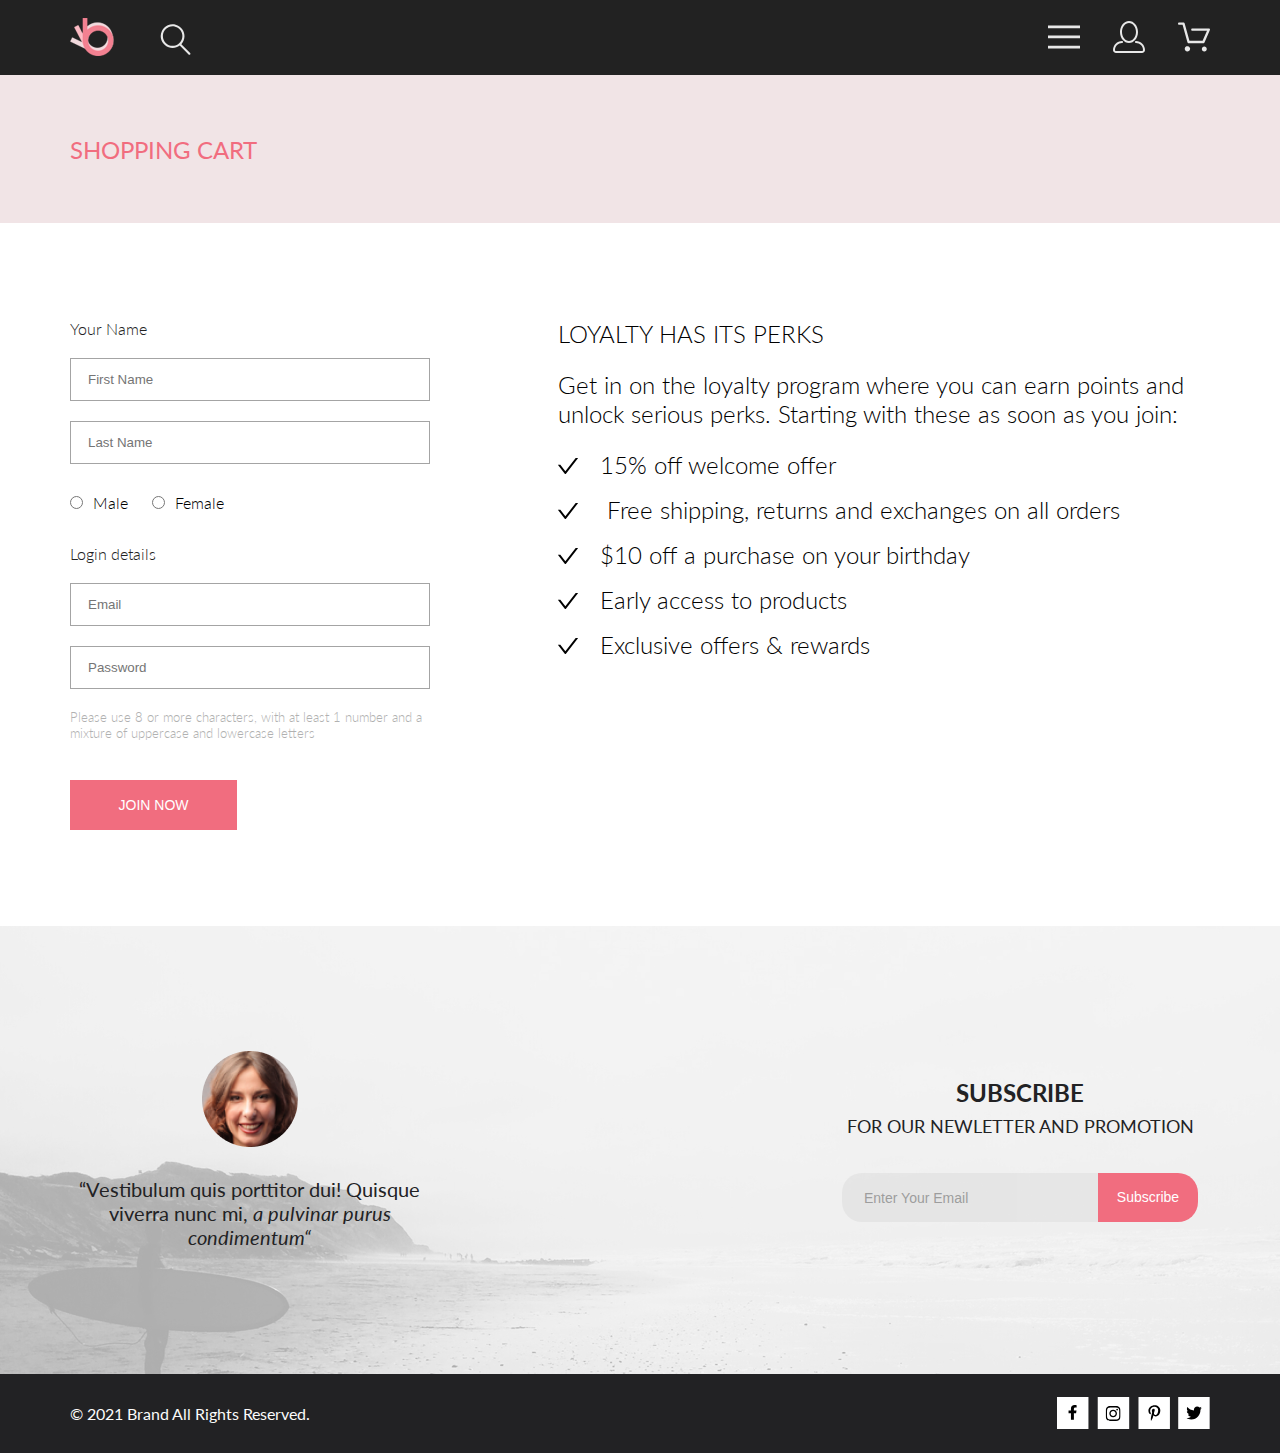
<file: registration.html>
<!DOCTYPE html>
<html lang="en">
  <head>
    <meta charset="UTF-8" />
    <meta http-equiv="X-UA-Compatible" content="IE=edge" />
    <meta name="viewport" content="width=device-width, initial-scale=1.0" />
    <link rel="stylesheet" href="style/main.css" />
    <link rel="preconnect" href="https://fonts.gstatic.com" />
    <link
      href="https://fonts.googleapis.com/css2?family=Lato:wght@300;400;900&display=swap"
      rel="stylesheet"
    />
    <title>Sign up</title>
  </head>
  <body>
    <header class="header center">
      <div class="menu__left">
        <a href="index.html"><img src="img/logo.png" alt="shop logo" /></a>
        <a href="#" class="menu__item">
          <svg
            class="left__item item"
            width="32"
            height="32"
            viewBox="0 0 27 28"
            fill="none"
            xmlns="http://www.w3.org/2000/svg"
          >
            <path
              d="M19.0596 17.6259C20.6713 15.8658 21.6282 13.6048 21.7698 11.2225C21.9113 8.84018 21.2288 6.48173 19.8369 4.54318C18.445 2.60463 16.4285 1.20404 14.126 0.576619C11.8234 -0.0508009 9.3751 0.13316 7.19217 1.09761C5.00923 2.06205 3.22463 3.74825 2.13804 5.87302C1.05145 7.9978 0.729054 10.4318 1.225 12.7661C1.72094 15.1005 3.00501 17.1932 4.86158 18.6927C6.71814 20.1922 9.03413 21.0072 11.4206 21.0009C13.673 21.004 15.8645 20.27 17.6606 18.9109L25.4086 26.7179C25.4941 26.807 25.5965 26.8781 25.7099 26.927C25.8232 26.9759 25.9452 27.0017 26.0686 27.0029C26.1923 27.0033 26.3148 26.9782 26.4283 26.9292C26.5419 26.8801 26.6441 26.8082 26.7286 26.7179C26.9025 26.537 26.9997 26.2958 26.9997 26.0449C26.9997 25.794 26.9025 25.5528 26.7286 25.3719L19.0596 17.6259ZM2.88662 10.5009C2.89946 8.81563 3.41094 7.17187 4.35659 5.77685C5.30224 4.38183 6.63972 3.29801 8.20044 2.662C9.76115 2.02599 11.4752 1.86627 13.1266 2.20298C14.7779 2.53969 16.2926 3.35775 17.4797 4.55404C18.6668 5.75033 19.4732 7.27129 19.7972 8.92519C20.1212 10.5791 19.9483 12.2919 19.3002 13.8476C18.6522 15.4034 17.5581 16.7325 16.1559 17.6674C14.7536 18.6023 13.1059 19.1011 11.4206 19.1009C9.14916 19.0901 6.97482 18.1784 5.37484 16.566C3.77486 14.9537 2.87998 12.7724 2.88662 10.5009Z"
              fill="#E8E8E8"
            />
          </svg>
        </a>
      </div>
      <div class="menu__right">
        <a href="catalog.html" class="right__item"
          ><svg
            class="right__item item"
            width="32"
            height="32"
            viewBox="0 0 32 23"
            fill="none"
            xmlns="http://www.w3.org/2000/svg"
          >
            <path
              d="M0 23V20.31H32V23H0ZM0 12.76V10.07H32V12.76H0ZM0 2.69V0H32V2.69H0Z"
              fill="#E8E8E8"
            />
          </svg>
        </a>
        <a href="registration.html" class="right__item">
          <svg
            class="right__item item"
            width="32"
            height="32"
            viewBox="0 0 29 29"
            fill="none"
            xmlns="http://www.w3.org/2000/svg"
          >
            <path
              d="M14.5 19.937C19 19.937 22.656 15.464 22.656 9.968C22.656 4.472 19 0 14.5 0C13.3631 0.0217413 12.2463 0.303398 11.2351 0.823397C10.2239 1.34339 9.34507 2.08794 8.66602 3C7.12663 4.99573 6.30819 7.45381 6.34399 9.974C6.34399 15.465 10 19.937 14.5 19.937ZM14.5 1.813C18 1.813 20.844 5.472 20.844 9.969C20.844 14.466 17.998 18.125 14.5 18.125C11.002 18.125 8.15603 14.465 8.15503 9.969C8.15403 5.473 11 1.813 14.5 1.813ZM20.844 18.125C20.6036 18.125 20.373 18.2205 20.203 18.3905C20.033 18.5605 19.9375 18.7911 19.9375 19.0315C19.9375 19.2719 20.033 19.5025 20.203 19.6725C20.373 19.8425 20.6036 19.938 20.844 19.938C22.526 19.9399 24.1386 20.6088 25.3279 21.7982C26.5172 22.9875 27.1861 24.6 27.188 26.282C27.1875 26.5221 27.0918 26.7523 26.922 26.9221C26.7522 27.0918 26.5221 27.1875 26.282 27.188H2.71997C2.47985 27.1875 2.24975 27.0918 2.07996 26.9221C1.91016 26.7523 1.81449 26.5221 1.81396 26.282C1.81608 24.6001 2.48517 22.9877 3.67444 21.7985C4.86371 20.6092 6.47608 19.9401 8.15796 19.938C8.39824 19.938 8.62868 19.8425 8.79858 19.6726C8.96849 19.5027 9.06396 19.2723 9.06396 19.032C9.06396 18.7917 8.96849 18.5613 8.79858 18.3914C8.62868 18.2215 8.39824 18.126 8.15796 18.126C5.99541 18.1279 3.92201 18.9875 2.39258 20.5164C0.863144 22.0453 0.00264777 24.1185 0 26.281C0.000794067 27.0019 0.287502 27.693 0.797241 28.2027C1.30698 28.7125 1.99811 28.9992 2.71899 29H26.282C27.0027 28.9989 27.6936 28.7121 28.2031 28.2024C28.7126 27.6927 28.9992 27.0017 29 26.281C28.9974 24.1187 28.1372 22.0457 26.6083 20.5168C25.0793 18.9878 23.0063 18.1276 20.844 18.125Z"
              fill="#E8E8E8"
            />
          </svg>
        </a>
        <a href="cart.html" class="right__item"
          ><svg
            class="right__item item"
            width="32"
            height="32"
            viewBox="0 0 32 29"
            fill="none"
            xmlns="http://www.w3.org/2000/svg"
          >
            <path
              d="M26.2009 29C25.5532 28.9738 24.9415 28.6948 24.4972 28.2227C24.0529 27.7506 23.8114 27.1232 23.8245 26.475C23.8376 25.8269 24.1043 25.2097 24.5673 24.7559C25.0303 24.3022 25.6527 24.048 26.301 24.048C26.9493 24.048 27.5717 24.3022 28.0347 24.7559C28.4977 25.2097 28.7644 25.8269 28.7775 26.475C28.7906 27.1232 28.549 27.7506 28.1047 28.2227C27.6604 28.6948 27.0488 28.9738 26.401 29H26.2009ZM6.75293 26.32C6.75293 25.79 6.91011 25.2718 7.20459 24.8311C7.49907 24.3904 7.91764 24.0469 8.40735 23.844C8.89705 23.6412 9.43594 23.5881 9.95581 23.6915C10.4757 23.7949 10.9532 24.0502 11.328 24.425C11.7028 24.7998 11.9581 25.2773 12.0615 25.7972C12.1649 26.317 12.1118 26.8559 11.9089 27.3456C11.7061 27.8353 11.3626 28.2539 10.9219 28.5483C10.4812 28.8428 9.96304 29 9.43298 29C9.08087 29.0003 8.73212 28.9311 8.40674 28.7966C8.08136 28.662 7.78569 28.4646 7.53662 28.2158C7.28755 27.9669 7.09001 27.6713 6.9552 27.3461C6.82039 27.0208 6.75098 26.6721 6.75098 26.32H6.75293ZM10.553 20.686C10.2935 20.6868 10.0409 20.6024 9.83411 20.4457C9.62727 20.2891 9.47758 20.0689 9.40796 19.819L4.57495 2.36401H1.18201C0.868521 2.36401 0.567859 2.23947 0.346191 2.01781C0.124523 1.79614 0 1.49549 0 1.18201C0 0.868519 0.124523 0.567873 0.346191 0.346205C0.567859 0.124537 0.868521 5.81268e-06 1.18201 5.81268e-06H5.46301C5.7225 -0.00080736 5.97504 0.0837201 6.18176 0.240568C6.38848 0.397416 6.53784 0.617884 6.60693 0.868006L11.4399 18.323H24.6179L29.001 8.27501H14.401C14.2428 8.27961 14.0854 8.25242 13.9379 8.19507C13.7904 8.13771 13.6559 8.05134 13.5424 7.94108C13.4288 7.83082 13.3386 7.69891 13.277 7.55315C13.2154 7.40739 13.1836 7.25075 13.1836 7.0925C13.1836 6.93426 13.2154 6.77762 13.277 6.63186C13.3386 6.4861 13.4288 6.35419 13.5424 6.24393C13.6559 6.13367 13.7904 6.0473 13.9379 5.98994C14.0854 5.93259 14.2428 5.90541 14.401 5.91001H30.814C31.0097 5.90996 31.2022 5.95866 31.3744 6.05172C31.5465 6.14478 31.6928 6.27926 31.7999 6.44301C31.9078 6.60729 31.9734 6.79569 31.9908 6.99145C32.0083 7.18721 31.9771 7.38424 31.9 7.565L26.495 19.977C26.4026 20.1876 26.251 20.3668 26.0585 20.4927C25.866 20.6186 25.641 20.6858 25.411 20.686H10.553Z"
              fill="#E8E8E8"
            />
          </svg>
        </a>
      </div>
    </header>
    <section class="promo promo-margin for-catalog center">
      <div class="promro__title select_text">SHOPPING CART</div>
    </section>
    <section class="registration center">
      <div class="registration_body">
        <div class="registration_form">
          <div class="name">
            <form action="">
              <p class="caption">Your Name</p>
              <input
                type="text"
                placeholder="First Name"
                class="type_text"
              /><input type="text" placeholder="Last Name" class="type_text" />
            </form>
          </div>
          <div class="gender">
            <form action="">
              <input type="radio" name="gender" id="male" /><label
                class="gender_label"
                for="male"
                >Male</label
              >
              <input type="radio" name="gender" id="female" /><label
                class="gender_label"
                for="female"
                >Female</label
              >
            </form>
          </div>
          <div class="login_details">
            <form action="">
              <p class="caption">Login details</p>
              <input type="email" placeholder="Email" class="type_text" /><input
                type="password"
                placeholder="Password"
                class="type_text type_pass"
              />
              <p class="pass_hint">
                Please use 8 or more characters, with at least 1 number and a
                mixture of uppercase and lowercase letters
              </p>
            </form>
          </div>
          <div class="reg_btn">
            <button type="submit">JOIN NOW</button>
          </div>
        </div>
        <div class="registration_info">
          <p class="registration_info_caption">LOYALTY HAS ITS PERKS</p>
          <p class="registration_info_text">
            Get in on the loyalty program where you can earn points and unlock
            serious perks. Starting with these as soon as you join:
          </p>
          <ul class="registration_info_list">
            <li class="list_item">15% off welcome offer</li>
            <li class="list_item">
              Free shipping, returns and exchanges on all orders
            </li>
            <li class="list_item">$10 off a purchase on your birthday</li>
            <li class="list_item">Early access to products</li>
            <li class="list_item">Exclusive offers & rewards</li>
          </ul>
        </div>
      </div>
    </section>
    <section class="subscribe center">
      <div class="subscribe_wrapper">
        <div class="subscribe__avatar">
          <div class="avatar_wrapper">
            <img src="img/ava.png" alt="" />
          </div>
          <p class="avatar__text">
            “Vestibulum quis porttitor dui! Quisque viverra nunc mi,
            <span>a pulvinar purus condimentum“</span>
          </p>
        </div>
        <div class="subscribe__form">
          <p class="form__text">
            <span>SUBSCRIBE</span><br />
            FOR OUR NEWLETTER AND PROMOTION
          </p>
          <form action="" class="_form">
            <input
              type="email"
              placeholder="Enter Your Email"
              class="subscribe__email"
            /><button class="subscribe__submit">Subscribe</button>
          </form>
        </div>
      </div>
    </section>
    <footer class="footer center">
      <div class="footer__copyright">
        &copy; 2021 Brand All Rights Reserved.
      </div>
      <ul class="footer__social">
        <li class="footer__social__icon">
          <a href="#">
            <svg
              width="32"
              height="32"
              viewBox="0 0 32 32"
              fill="none"
              xmlns="http://www.w3.org/2000/svg"
            >
              <path
                class="fill_bg"
                d="M31.4506 0H0V32H31.4506V0Z"
                fill="white"
              />
              <path
                class="fill_icon"
                d="M19.0884 16.28L19.5069 13.616H16.8902V11.8873C16.8902 11.1585 17.2557 10.4481 18.4277 10.4481H19.6172V8.17997C19.6172 8.17997 18.5377 8 17.5056 8C15.3507 8 13.9422 9.27593 13.9422 11.5857V13.616H11.5469V16.28H13.9422V22.72H16.8902V16.28H19.0884Z"
                fill="black"
              />
            </svg>
          </a>
        </li>
        <li class="footer__social__icon">
          <a href="#"
            ><svg
              width="33"
              height="32"
              viewBox="0 0 33 32"
              fill="none"
              xmlns="http://www.w3.org/2000/svg"
            >
              <path
                class="fill_bg"
                d="M32.1889 0H0.738281V32H32.1889V0Z"
                fill="white"
              />
              <g clip-path="url(#clip0)">
                <path
                  class="fill_icon"
                  d="M16.139 12.6816C14.0238 12.6816 12.3177 14.3849 12.3177 16.4966C12.3177 18.6083 14.0238 20.3117 16.139 20.3117C18.2541 20.3117 19.9602 18.6083 19.9602 16.4966C19.9602 14.3849 18.2541 12.6816 16.139 12.6816ZM16.139 18.9769C14.7721 18.9769 13.6547 17.8646 13.6547 16.4966C13.6547 15.1287 14.7688 14.0164 16.139 14.0164C17.5092 14.0164 18.6233 15.1287 18.6233 16.4966C18.6233 17.8646 17.5058 18.9769 16.139 18.9769ZM21.0078 12.5255C21.0078 13.0203 20.6087 13.4154 20.1165 13.4154C19.621 13.4154 19.2252 13.0169 19.2252 12.5255C19.2252 12.0341 19.6243 11.6357 20.1165 11.6357C20.6087 11.6357 21.0078 12.0341 21.0078 12.5255ZM23.5386 13.4287C23.4821 12.2367 23.2094 11.1808 22.3347 10.3109C21.4634 9.44097 20.4058 9.1687 19.2119 9.10894C17.9814 9.03921 14.2932 9.03921 13.0627 9.10894C11.8721 9.16538 10.8145 9.43765 9.93987 10.3076C9.06522 11.1775 8.79584 12.2333 8.73597 13.4253C8.66613 14.6539 8.66613 18.3361 8.73597 19.5646C8.79251 20.7566 9.06522 21.8124 9.93987 22.6824C10.8145 23.5523 11.8688 23.8246 13.0627 23.8843C14.2932 23.9541 17.9814 23.9541 19.2119 23.8843C20.4058 23.8279 21.4634 23.5556 22.3347 22.6824C23.2061 21.8124 23.4788 20.7566 23.5386 19.5646C23.6085 18.3361 23.6085 14.6572 23.5386 13.4287ZM21.949 20.8828C21.6895 21.5335 21.1874 22.0349 20.5322 22.2972C19.5511 22.6857 17.2231 22.596 16.139 22.596C15.0548 22.596 12.7235 22.6824 11.7457 22.2972C11.0939 22.0382 10.5917 21.5369 10.329 20.8828C9.93987 19.9033 10.0297 17.5791 10.0297 16.4966C10.0297 15.4142 9.9432 13.0867 10.329 12.1105C10.5884 11.4597 11.0906 10.9583 11.7457 10.696C12.7268 10.3076 15.0548 10.3972 16.139 10.3972C17.2231 10.3972 19.5545 10.3109 20.5322 10.696C21.184 10.955 21.6862 11.4564 21.949 12.1105C22.3381 13.09 22.2483 15.4142 22.2483 16.4966C22.2483 17.5791 22.3381 19.9066 21.949 20.8828Z"
                  fill="black"
                />
              </g>
              <defs>
                <clipPath id="clip0">
                  <rect
                    width="14.8991"
                    height="17"
                    fill="white"
                    transform="translate(8.68555 8)"
                  />
                </clipPath>
              </defs>
            </svg>
          </a>
        </li>
        <li class="footer__social__icon">
          <a href="#"
            ><svg
              width="32"
              height="32"
              viewBox="0 0 32 32"
              fill="none"
              xmlns="http://www.w3.org/2000/svg"
            >
              <path
                class="fill_bg"
                d="M31.9252 0H0.474609V32H31.9252V0Z"
                fill="white"
              />
              <g clip-path="url(#clip0)">
                <path
                  class="fill_icon"
                  d="M16.7403 8.20312C13.5556 8.20312 10.4082 10.3406 10.4082 13.8C10.4082 16 11.6374 17.25 12.3823 17.25C12.6896 17.25 12.8666 16.3875 12.8666 16.1438C12.8666 15.8531 12.1309 15.2344 12.1309 14.025C12.1309 11.5125 14.0305 9.73125 16.4889 9.73125C18.6027 9.73125 20.1671 10.9406 20.1671 13.1625C20.1671 14.8219 19.506 17.9344 17.3642 17.9344C16.5913 17.9344 15.9302 17.3719 15.9302 16.5656C15.9302 15.3844 16.7496 14.2406 16.7496 13.0219C16.7496 10.9531 13.835 11.3281 13.835 13.8281C13.835 14.3531 13.9002 14.9344 14.133 15.4125C13.7046 17.2688 12.8293 20.0344 12.8293 21.9469C12.8293 22.5375 12.9131 23.1188 12.969 23.7094C13.0745 23.8281 13.0218 23.8156 13.1832 23.7563C14.7476 21.6 14.6917 21.1781 15.3994 18.3562C15.7812 19.0875 16.7683 19.4812 17.5505 19.4812C20.8469 19.4812 22.3275 16.2469 22.3275 13.3313C22.3275 10.2281 19.6643 8.20312 16.7403 8.20312Z"
                  fill="black"
                />
              </g>
              <defs>
                <clipPath id="clip0">
                  <rect
                    width="11.9193"
                    height="16"
                    fill="white"
                    transform="translate(10.4082 8)"
                  />
                </clipPath>
              </defs>
            </svg>
          </a>
        </li>
        <li class="footer__social__icon">
          <a href="#"
            ><svg
              width="32"
              height="32"
              viewBox="0 0 32 32"
              fill="none"
              xmlns="http://www.w3.org/2000/svg"
            >
              <path
                class="fill_bg"
                d="M31.6635 0H0.212891V32H31.6635V0Z"
                fill="white"
              />
              <g clip-path="url(#clip0)">
                <path
                  class="fill_icon"
                  d="M22.417 12.7405C22.427 12.8826 22.427 13.0248 22.427 13.1669C22.427 17.5019 19.1498 22.4969 13.1599 22.4969C11.3145 22.4969 9.60022 21.9588 8.1582 21.0248C8.4204 21.0552 8.67247 21.0654 8.94475 21.0654C10.4674 21.0654 11.8691 20.5476 12.9884 19.6644C11.5565 19.6339 10.3565 18.6898 9.94305 17.3903C10.1447 17.4207 10.3464 17.441 10.5582 17.441C10.8506 17.441 11.1431 17.4004 11.4153 17.3294C9.92291 17.0248 8.80355 15.705 8.80355 14.1111V14.0705C9.23715 14.3141 9.74139 14.4664 10.2758 14.4867C9.39849 13.8979 8.82373 12.8928 8.82373 11.7557C8.82373 11.1466 8.98504 10.5882 9.26741 10.1009C10.8708 12.0908 13.2809 13.3902 15.9833 13.5324C15.9329 13.2887 15.9027 13.035 15.9027 12.7811C15.9027 10.974 17.3548 9.50195 19.1598 9.50195C20.0976 9.50195 20.9446 9.89789 21.5396 10.5375C22.2757 10.3954 22.9816 10.1212 23.6068 9.74561C23.3648 10.507 22.8505 11.1466 22.1749 11.5527C22.8304 11.4817 23.4657 11.2989 24.0505 11.0451C23.6069 11.6948 23.0522 12.2735 22.417 12.7405Z"
                  fill="black"
                />
              </g>
              <defs>
                <clipPath id="clip0">
                  <rect
                    width="15.8924"
                    height="16"
                    fill="white"
                    transform="translate(8.1582 8)"
                  />
                </clipPath>
              </defs>
            </svg>
          </a>
        </li>
      </ul>
    </footer>
  </body>
</html>
</file>
<file: style/main.css>
* {
  margin: 0;
  padding: 0;
  box-sizing: border-box;
}

body {
  font-family: 'Lato', sans-serif;
  line-height: 1;
}

a {
  text-decoration: none;
}

ul {
  list-style-type: none;
}

.center {
  padding-left: calc(50% - 570px);
  padding-right: calc(50% - 570px);
}

.select_text {
  font-size: 24px;
  line-height: 29px;
  color: #f16d7f;
}

.box {
  position: relative;
  overflow: hidden;
}

.header {
  height: 75px;
  background: #222222;
  display: flex;
  align-items: center;
  justify-content: space-between;
}

.header .header__search {
  margin-left: 41px;
}

.header .header__icons:not(:last-child) {
  margin-right: 33px;
}

.header .header__icons:hover svg .header__icons_path {
  fill: #ef5b70;
}

.header .left__item {
  margin-left: 41px;
}

.header .menu__right {
  display: flex;
  align-items: center;
}

.header .menu__right .sign_up {
  padding: 10px 53px;
  border: 1px solid #f16d7f;
  border-radius: 68px;
  color: #fff;
}

.header .right__item:not(:last-child) {
  margin-right: 33px;
}

.header .item path {
  transition: 0.2s ease-in-out;
}

.header .menu__item:hover path {
  cursor: pointer;
  fill: #f16d7f;
}

.header .right__item:hover path {
  cursor: pointer;
  fill: #f16d7f;
}

.nav {
  background-color: #ffffff;
  padding: 16px 16px 32px 32px;
  position: absolute;
  top: 75px;
  right: 0;
  width: 232px;
  box-sizing: border-box;
  transition: right 0.3s;
  box-shadow: 6px 4px 35px rgba(0, 0, 0, 0.21);
}

.nav__icon {
  display: block;
  margin-right: 0;
  margin-left: auto;
}

.nav__heading {
  font-style: normal;
  font-weight: bold;
  font-size: 14px;
  line-height: 17px;
  color: #000000;
}

.nav__catalog {
  list-style-type: none;
}

.nav__catalog_category {
  font-style: normal;
  font-weight: normal;
  font-size: 14px;
  line-height: 17px;
  color: #f16d7f;
  margin-top: 20px;
  display: block;
}

.nav__list {
  list-style-type: none;
}

.nav__list_items {
  font-style: normal;
  font-weight: normal;
  font-size: 14px;
  line-height: 17px;
  color: #6f6e6e;
  padding-left: 21px;
  padding-top: 11px;
  display: block;
}

#switcher {
  display: none;
}

#switcher:checked ~ .nav {
  right: -300px;
}

.promo {
  display: flex;
  background: #f1e4e6;
  margin-bottom: 65px;
  min-height: 148px;
}

.promo .promo__img {
  width: 50%;
}

.promo .promo__img img {
  width: 100%;
  display: block;
}

.promo .promo__content {
  border-left: 12px solid #f16d7f;
  padding-left: 16px;
  margin-top: 40%;
  margin-left: 64px;
}

.promo .promo__content h1 {
  font-weight: 900;
  font-size: 48px;
  line-height: 58px;
  color: #222222;
}

.promo .promo__content h2 {
  font-weight: bold;
  font-size: 32px;
  line-height: 38px;
  color: #222222;
}

.promo .promo__content span {
  color: #f16d7f;
}

.categories {
  margin-bottom: 96px;
}

.categories .categories__type {
  display: flex;
  gap: 30px;
  margin-bottom: 30px;
}

.categories .categories__type .type_block {
  height: 260px;
  width: 360px;
  flex-grow: 1;
  display: flex;
  flex-direction: column;
  justify-content: center;
  transition: background-size 0.5s ease;
}

.categories .categories__type .type_block:hover {
  cursor: pointer;
  background-size: 110% 110%;
}

.categories .categories__type .block__label {
  font-style: normal;
  font-weight: normal;
  font-size: 16px;
  line-height: 19px;
  text-align: center;
  color: #ffffff;
}

.categories .categories__type .block__caption {
  font-style: normal;
  font-weight: bold;
  font-size: 24px;
  line-height: 29px;
  text-align: center;
  color: #f16d7f;
}

.categories .categories__type .block__for_women {
  background-image: url(../img/for_women.jpg);
  background-size: 100% 100%;
  background-position: center;
}

.categories .categories__type .block__for_men {
  background-image: url(../img/for_men.jpg);
  background-size: 100% 100%;
  background-position: center;
}

.categories .categories__type .block__for_kids {
  background-image: url(../img/for_kids.jpg);
  background-size: 100% 100%;
  background-position: center;
}

.categories .categories__type .block__accesories {
  background-image: url(../img/accesories.jpg);
  background-size: 100% 100%;
  background-position: center;
  height: 180px;
}

.fetured__items .fetured__items__caption {
  text-align: center;
  margin-bottom: 48px;
}

.fetured__items .fetured__items__caption h1 {
  font-size: 30px;
  line-height: 36px;
  color: #222222;
  margin-bottom: 6px;
}

.fetured__items .fetured__items__caption h2 {
  font-size: 14px;
  line-height: 17px;
  color: #9f9f9f;
}

.fetured__items .future__item__cards {
  display: flex;
  flex-wrap: wrap;
  align-items: center;
  justify-content: center;
  gap: 30px;
  margin-bottom: 48px;
}

.fetured__items .future__item__cards .product_card {
  background: #f8f8f8;
  max-width: 360px;
  display: flex;
  flex-direction: column;
  gap: 25px;
  align-items: center;
}

.fetured__items .future__item__cards .product_card .product_card_img {
  height: 420px;
  transition: all 0.1s ease-in-out;
  position: relative;
}

.fetured__items .future__item__cards .product_card .product_card_img img {
  width: 100%;
  transition: all 0.3s ease-in-out;
  cursor: pointer;
}

.fetured__items .future__item__cards .product_card .add_to_cart {
  position: absolute;
  margin: 188px 111px;
  font-size: 14px;
  line-height: 17px;
  color: #ffffff;
  background: transparent;
  width: 139px;
  height: 44px;
  border: 1px solid #ffffff;
  display: none;
  align-items: center;
  justify-content: center;
  transition: all 0.2s ease-in-out;
}

.fetured__items .future__item__cards .product_card .add_to_cart:hover {
  background: #f16d7f;
  border-color: #f16d7f;
}

.fetured__items .future__item__cards .product_card .add_to_cart::before {
  content: url(../img/chart.svg);
  padding-right: 11px;
}

.fetured__items .future__item__cards .product_card .product_card_description {
  max-width: 315px;
  padding-bottom: 20px;
}

.fetured__items .future__item__cards .product_card .product_card_description .product_name {
  font-size: 13px;
  line-height: 16px;
  color: #000000;
  margin-bottom: 12px;
  transition: all 0.2s ease-in-out;
  display: block;
}

.fetured__items .future__item__cards .product_card .product_card_description .product_name:hover {
  color: #f16d7f;
}

.fetured__items .future__item__cards .product_card .product_card_description .product_description {
  font-weight: 300;
  font-size: 14px;
  line-height: 17px;
  color: #5d5d5d;
  margin-bottom: 18px;
}

.fetured__items .future__item__cards .product_card .product_card_description .product_price {
  font-size: 16px;
  line-height: 19px;
  color: #f16d7f;
}

.fetured__items .future__item__cards .product_card:hover img {
  filter: brightness(0.4);
}

.fetured__items .future__item__cards .product_card:hover .add_to_cart {
  display: flex;
}

.fetured__items .all__products {
  text-align: center;
  margin-bottom: 95px;
}

.fetured__items .all__products__button {
  text-decoration: none;
  border: 1px solid #ff6a6a;
  padding: 14px 38px;
  font-style: normal;
  font-weight: normal;
  font-size: 16px;
  line-height: 19px;
  color: #f26376;
  transition: 0.3s ease-in-out;
  display: inline-block;
}

.fetured__items .all__products__button:hover {
  background: #f16d7f;
  color: #ffffff;
}

.privileges {
  height: 341px;
  display: flex;
  justify-content: flex-start;
  align-items: center;
  gap: 30px;
  flex-grow: 1;
  background: #222224;
}

.privileges .privileges__item {
  display: flex;
  flex-direction: column;
  align-items: center;
  flex: 1 1 33.333%;
}

.privileges .privileges__item__logo {
  width: 50px;
  height: 50px;
  margin-bottom: 28px;
  display: flex;
}

.privileges .privileges__item__logo img {
  width: 100%;
}

.privileges .privileges__item__caption {
  font-size: 19.96px;
  line-height: 24px;
  color: #fbfbfb;
  margin-bottom: 16px;
}

.privileges .privileges__item__description {
  font-weight: 300;
  font-size: 13.972px;
  line-height: 17px;
  text-align: center;
  color: #fbfbfb;
}

.subscribe {
  min-height: 448px;
  background: #d73c3c;
  background-image: url(../img/subscribe_bg.jpg);
  background-repeat: no-repeat;
  background-position: center;
  background-size: cover;
  display: flex;
}

.subscribe .subscribe_wrapper {
  width: 100%;
  display: flex;
  align-items: center;
  justify-content: space-between;
}

.subscribe .subscribe_wrapper .subscribe__avatar {
  text-align: center;
  display: flex;
  align-items: center;
  flex-direction: column;
  max-width: 359px;
}

.subscribe .subscribe_wrapper .avatar_wrapper {
  width: 96px;
  height: 96px;
  margin-bottom: 30px;
}

.subscribe .subscribe_wrapper .avatar_wrapper img {
  width: 100%;
}

.subscribe .subscribe_wrapper .avatar__text {
  font-size: 20px;
  line-height: 24px;
  text-align: center;
  color: #222224;
}

.subscribe .subscribe_wrapper .avatar__text span {
  font-style: italic;
}

.subscribe .subscribe_wrapper .subscribe__form {
  flex: 0 0 33.333%;
  text-align: center;
}

.subscribe .subscribe_wrapper .subscribe__form .form__text {
  font-size: 18px;
  line-height: 167.2%;
  text-align: center;
  color: #222224;
  margin-bottom: 32px;
}

.subscribe .subscribe_wrapper .subscribe__form .form__text span {
  font-weight: bold;
  font-size: 24px;
  color: #222224;
}

.subscribe ._form {
  display: flex;
  justify-content: center;
}

.subscribe ._form .subscribe__email {
  background: #e1e1e1;
  height: 49px;
  width: 256px;
  font-size: 14px;
  line-height: 17px;
  color: #222224;
  opacity: 0.67;
  border: 0px;
  border-radius: 20px 0 0 20px;
  padding: 7px 0 6px 22px;
}

.subscribe ._form .subscribe__submit {
  background: #f16d7f;
  width: 100px;
  height: 49px;
  border: none;
  border-radius: 0 20px 20px 0;
  font-size: 14px;
  line-height: 17px;
  text-align: center;
  color: #ffffff;
}

.subscribe ._form .subscribe__submit:hover {
  cursor: pointer;
}

.footer {
  display: flex;
  height: 79px;
  justify-content: space-between;
  align-items: center;
  background: #222224;
}

.footer .footer__copyright {
  font-size: 16px;
  line-height: 19px;
  color: #fbfbfb;
}

.footer .footer__social {
  display: flex;
  list-style-type: none;
}

.footer .footer__social .footer__social__icon:not(:last-child) {
  margin-right: 8px;
}

.footer .footer__social svg * {
  transition: 0.2s ease-in-out;
}

.footer .footer__social .footer__social__icon:hover svg .fill_bg {
  fill: #f16d7f;
}

.footer .footer__social .footer__social__icon:hover svg .fill_icon {
  fill: white;
}

@media (max-width: 768px) {
  .promo .promo__content {
    margin-left: 0;
  }
  .promo .promo__content h1 {
    font-size: 44px;
    line-height: 53px;
  }
  .promo .promo__content h2 {
    font-size: 24px;
    line-height: 29px;
  }
  .categories .categories__type .type_block {
    height: 167px;
    width: 232px;
  }
}

@media (max-width: 576px) {
  .promo__img {
    display: none;
  }
  .promo__text {
    padding: 0;
    display: flex;
    justify-content: center;
    margin-top: 30px;
  }
  .promo__content {
    margin-top: 0 !important;
  }
  .promo__content h1 {
    font-size: 38px !important;
    line-height: 46px !important;
  }
  .promo__content h2 {
    font-size: 20px !important;
    line-height: 24px !important;
  }
  .categories__type {
    flex-direction: column;
    align-items: center;
    background-size: contain !important;
  }
  .categories__type .type_block {
    width: 100% !important;
    background-size: cover !important;
    background-position: top !important;
  }
  .block__accesories {
    width: 100%;
  }
}

ul {
  list-style-type: none;
  padding: 0;
  margin: 0;
}

summary {
  list-style-type: none;
}

.for-catalog {
  justify-content: space-between;
  align-items: center;
}

.promo__nav__list {
  display: flex;
}

.promo__nav__list .nav__item:not(:last-child)::after {
  content: "/";
  padding: 0px 3px 0px 3px;
  font-weight: 300;
  font-size: 14px;
  line-height: 17px;
  color: #636363;
}

.promo__nav__list .nav__link {
  font-weight: 300;
  font-size: 14px;
  line-height: 17px;
  color: #636363;
}

.promo__nav__list .nav__item:hover .nav__link {
  color: #f16d7f;
  font-weight: bold;
}

.fetured__nav {
  display: flex;
  gap: 30px;
  margin-bottom: 64px;
}

.fetured__nav .filter_block {
  font-weight: 600;
  font-size: 14px;
  line-height: 17px;
  color: #000000;
  position: relative;
  flex: 0 0 360px;
  padding-left: 16px;
  cursor: pointer;
}

.fetured__nav .filter_block p span {
  text-align: center;
  padding-left: 11px;
  font-size: 14px;
}

.fetured__nav .filter_block:hover .accordion {
  display: block;
  background: #ffffff;
  box-shadow: 6px 4px 35px rgba(0, 0, 0, 0.21);
}

.fetured__nav .accordion {
  position: absolute;
  top: 20px;
  left: 0;
  z-index: 2;
  padding-left: 16px;
  width: 100%;
  display: none;
}

.fetured__nav .accordion .accordion-button::after {
  background: transparent;
}

.fetured__nav .accordion .accordion-button {
  border-left: 5px solid #ef5b70;
  font-size: 14px;
  line-height: 17px;
  color: #ef5b70;
  padding: 10px 0 10px 11px;
  box-shadow: none;
  background: none;
}

.fetured__nav .accordion .accordion-body {
  font-size: 14px;
  line-height: 17px;
  color: #6f6e6e;
  font-weight: normal;
}

.fetured__nav .accordion .accordion-button:focus {
  z-index: 3;
  border-color: #ebebeb;
  border-left-color: #ef5b70;
  outline: 0;
}

.fetured__nav .accordion-item .accordion-body .accordion-body-item:not(:last-child) {
  margin-bottom: 11px;
}

.fetured__nav .sorting_block {
  display: flex;
}

.fetured__nav .sorting_block .sorting_block_list {
  font-size: 14px;
  line-height: 17px;
  color: #6f6e6e;
  display: flex;
  flex: 0 0 296px;
  justify-content: space-between;
}

.fetured__nav .sorting_block .sorting_block_list svg {
  margin-left: 10px;
}

.fetured__nav .sorting_block .sorting__size {
  display: flex;
  flex-direction: column;
  position: absolute;
}

.fetured__nav .sorting_block .sorting__size__type {
  margin-right: 9px;
}

.sorting_item_details {
  position: relative;
}

.sorting_item_size {
  z-index: 2;
  position: absolute;
  left: -10px;
  top: 25px;
  padding: 10px 0px 10px 0px;
  width: 79px;
  background: #ffffff;
  box-shadow: 6px 4px 35px rgba(0, 0, 0, 0.21);
}

.sorting_item_size .size-item:not(:last-child) {
  margin-bottom: 6px;
}

.page-item:first-child .page-link,
.page-item:last-child .page-link {
  color: black;
  font-weight: bold;
  border: 1px 0px 1px 1px;
}

.page-item:first-child {
  border-top: 1px solid #ebebeb;
  border-bottom: 1px solid #ebebeb;
  border-left: 1px solid #ebebeb;
}

.page-item:last-child {
  border-top: 1px solid #ebebeb;
  border-bottom: 1px solid #ebebeb;
  border-right: 1px solid #ebebeb;
}

.page-item:not(:first-child),
.page-item:not(:last-child) {
  border-top: 1px solid #ebebeb;
  border-bottom: 1px solid #ebebeb;
}

.page-link {
  font-weight: 300;
  font-size: 16px;
  line-height: 19px;
  color: #c4c4c4;
  border: none;
}

.page-link:hover {
  background: none;
  border-color: none;
  color: #f16d7f !important;
}

.page-link:focus {
  box-shadow: none;
  background: none;
  color: #f16d7f;
}

@media (max-width: 768px) {
  .fetured__nav .filter_block {
    flex: 0 0 auto;
  }
  .privileges {
    height: 100%;
    flex-direction: column;
    gap: 48px;
    padding: 48px 0;
  }
  .privileges__item {
    max-width: 360px;
  }
}

@media (max-width: 576px) {
  .promo {
    margin-bottom: 24px;
  }
  .fetured__nav {
    margin-bottom: 40px;
  }
  .fetured__nav .sorting_block .sorting_block_list {
    font-size: 12px;
    line-height: 14px;
    flex: 0 0 auto;
    gap: 20px;
  }
}

.center {
  padding-left: calc(50% - 570px);
  padding-right: calc(50% - 570px);
}

.promo_margin_product {
  margin: 0;
}

.fetured__items_margin {
  margin-bottom: 128px;
}

.current-product {
  position: relative;
}

.current-product-img {
  height: 900px;
  margin-bottom: 690px;
  background: #f7f7f7;
}

.current-product-img img {
  margin: 0 auto;
  display: block;
  padding-top: 50px;
}

.wrapper_card {
  position: absolute;
  top: 840px;
}

.current-product-card {
  margin: 0 auto;
  padding: 64px 292px;
  background: #fff;
  text-align: center;
  width: 1141px;
  border: 1px solid #e5e5e5;
}

.current-product-card .current-product-card-type {
  font-weight: 300;
  font-size: 14px;
  line-height: 17px;
  color: #f16d7f;
  text-align: center;
  margin-bottom: 12px;
}

.current-product-card .under_type {
  background: #ef5b70;
  width: 63px;
  height: 3px;
  border: 1px solid #ef5b70;
  margin: 0 auto;
}

.current-product-card .current-product-card-name {
  font-weight: 300;
  font-size: 18px;
  line-height: 22px;
  color: #4d4d4d;
  text-align: center;
  margin: 12px 0px 48px 0px;
}

.current-product-card .current-product-card-description {
  font-weight: 300;
  font-size: 14px;
  line-height: 17px;
  text-align: center;
  margin-bottom: 32px;
  color: #5e5e5e;
}

.current-product-card .current-product-card-price {
  font-weight: 300;
  font-size: 24px;
  line-height: 29px;
  color: #ef5b70;
}

.current-product-card .under_price {
  border: 1px solid #eaeaea;
  margin: 64px 0px 64px 0px;
}

.current-product-card .current-product-card-settings {
  display: flex;
  justify-content: center;
  margin-bottom: 48px;
}

.current-product-card .current-product-card-settings .settings_list {
  list-style-type: none;
  display: flex;
  gap: 23px;
}

.current-product-card .current-product-card-settings .settings_list .settings_item {
  font-size: 14px;
  line-height: 17px;
  color: #6f6e6e;
  cursor: pointer;
}

.current-product-card .current-product-card-settings .settings_list .settings_item::after {
  content: url(../img/dropdawn.svg);
  padding-left: 9px;
}

.current-product-card .current-product-card-add-card a {
  display: inline-block;
  font-size: 16px;
  line-height: 19px;
  text-decoration: none;
  color: #f26376;
  padding: 15px 57px;
  border: 1px solid #ef5b70;
  transition: 0.3s ease-in-out;
}

.current-product-card .current-product-card-add-card a:hover {
  color: #fff;
  border: 1px solid #fff;
  background: #ef5b70;
}

@media (max-width: 768px) {
  .fetured__items_margin {
    margin-bottom: 0px;
  }
  .current-product {
    position: static;
  }
  .current-product-img {
    height: 100%;
    margin-bottom: 0;
  }
  .wrapper_card {
    position: static;
    padding: 0;
  }
  .current-product-card {
    padding: 64px 93px;
    width: 100%;
    border: 0;
  }
  .fetured__items__wrapper {
    flex-direction: column;
    justify-content: center;
    align-items: center;
  }
}

@media (max-width: 576px) {
  .promo {
    flex-direction: column;
    gap: 32px;
  }
  .current-product {
    display: flex;
    flex-direction: column;
  }
  .current-product-card {
    padding: 64px 25px;
    min-width: 326px;
  }
  .current-product-img img {
    width: 100%;
  }
}

.promo-margin {
  margin-bottom: 96px;
}

.cart_body {
  display: flex;
  gap: 128px;
  margin-bottom: 128px;
}

.cart_body .cart_products_item {
  display: flex;
  width: 652px;
  height: 306px;
  box-shadow: 17px 19px 24px rgba(0, 0, 0, 0.13);
}

.cart_body .cart_products_item_img {
  width: 262px;
  margin-right: 31px;
}

.cart_body .cart_products_item_img img {
  width: 100%;
}

.cart_body .cart_products_item_details {
  max-width: 262px;
}

.cart_body .cart_products_item_details ul {
  padding-top: 22px;
}

.cart_body .cart_products_item_details ul .item_detail:first-child a {
  display: block;
  font-size: 24px;
  line-height: 29px;
  color: #222222;
  margin-bottom: 42px;
  transition: all 0.2s ease-in-out;
}

.cart_body .cart_products_item_details ul .item_detail:first-child a:hover {
  color: #f16d7f;
}

.cart_body .cart_products_item_details ul .item_detail:not(:first-child) {
  font-size: 22px;
  line-height: 26px;
  color: #575757;
  margin-bottom: 6px;
}

.cart_body .cart_products_item_details ul .item_detail:last-child {
  margin-bottom: 0px;
}

.cart_body .cart_products_item_details .item_detail .item-price {
  color: #f16d7f;
}

.cart_body .cart_products_item_details .item_detail input {
  font-size: 18px;
  line-height: 22px;
  color: #656565;
  border: 1px solid #eaeaea;
  width: 44px;
  margin-left: 24px;
  text-align: center;
  appearance: textfield;
}

.cart_body .cart_products_item_close {
  padding-top: 22px;
  margin: 0 auto;
}

.cart_body .cart_products_item_close svg * {
  transition: 0.2s ease-in-out;
}

.cart_body .cart_products_item_close a svg:hover path {
  fill: #f16d7f;
}

.cart_body .cart_products_buttons {
  display: flex;
  justify-content: space-between;
}

.cart_body .cart_products_buttons .btn {
  width: 225px;
  height: 50px;
  border: 1px solid #a4a4a4;
  background: transparent;
  font-weight: 300;
  font-size: 14px;
  line-height: 17px;
  color: #474747;
  transition: 0.2s ease-in-out;
}

.cart_body .cart_products_buttons .btn:hover {
  background: #f16d7f;
  color: #fff;
  cursor: pointer;
}

.cart_body .cart_products_item:not(:last-child) {
  margin-bottom: 40px;
}

.cart_body .cart_products_item:last-child {
  margin-bottom: 72px;
}

.cart_body .cart_details {
  flex: 0 0 360px;
}

.cart_body .cart_details_forms {
  display: flex;
  flex-direction: column;
  margin-bottom: 57px;
}

.cart_body .cart_details_forms h2 {
  font-weight: 300;
  font-size: 16px;
  line-height: 19px;
  color: #222222;
  margin-bottom: 20px;
}

.cart_body .cart_details_forms input {
  padding: 13px 0px 13px 17px;
  font-weight: 300;
  font-size: 13px;
  line-height: 16px;
  color: #222222;
  margin-bottom: 20px;
}

.cart_body .cart_details_forms .address_btn {
  font-weight: 300;
  font-size: 11px;
  line-height: 13px;
  color: #4a4a4a;
  background: transparent;
  height: 35px;
  width: 100px;
  border: 1px solid #a4a4a4;
  transition: 0.2s ease-in-out;
}

.cart_body .cart_details_forms .address_btn:hover {
  color: #fff;
  background: #f16d7f;
  cursor: pointer;
}

.cart_body .cart_details_total {
  padding: 39px 34px;
  background: #f5f3f3;
  text-align: right;
}

.cart_body .cart_details_total h3 {
  font-weight: 300;
  font-size: 11px;
  line-height: 13px;
  color: #4a4a4a;
  margin-bottom: 12px;
}

.cart_body .cart_details_total h2 {
  font-weight: 300;
  font-size: 16px;
  line-height: 19px;
  color: #222222;
  margin-bottom: 21px;
}

.cart_body .cart_details_total h2 .grand_total {
  font-weight: bold;
  font-size: 16px;
  line-height: 19px;
  color: #f16d7f;
}

.cart_body .cart_details_total hr {
  border: 1px solid #e2e2e2;
  margin-bottom: 17px;
}

.cart_body .cart_details_total .cart_details_btn {
  padding: 15px 43px;
  background: #f16d7f;
  font-weight: 300;
  font-size: 16px;
  line-height: 19px;
  color: #ffffff;
  display: block;
  width: 100%;
  border: none;
}

.cart_body .cart_details_total .cart_details_btn:hover {
  cursor: pointer;
}

@media (max-width: 768px) {
  .cart_body {
    flex-direction: column;
    align-items: center;
    gap: 64px;
  }
  .cart_body .cart_products {
    display: flex;
    flex-direction: column;
  }
  .cart_body .cart_products_item {
    width: 734px;
  }
  .cart_body .cart_products_buttons {
    justify-content: center;
    gap: 48px;
  }
  .cart_body .cart_details {
    display: flex;
    gap: 15px;
    align-items: center;
  }
  .cart_body .cart_details_forms {
    min-width: 360px;
    margin-bottom: 0;
  }
  .cart_body .cart_details_total {
    min-width: 360px;
  }
}

@media (max-width: 576px) {
  .promo-margin {
    margin-bottom: 39px;
  }
  .cart_body {
    display: flex;
    gap: 48px;
    margin-bottom: 96px;
  }
  .cart_body .cart_products_item {
    display: flex;
    width: 358px;
    height: 188px;
    box-shadow: 8px 8px 21px rgba(0, 0, 0, 0.13);
  }
  .cart_body .cart_products_item_img {
    width: 161px;
    margin-right: 17px;
  }
  .cart_body .cart_products_item_details {
    max-width: 143px;
  }
  .cart_body .cart_products_item_details ul {
    padding-top: 14px;
  }
  .cart_body .cart_products_item_details ul .item_detail:first-child {
    font-size: 16px;
    line-height: 19px;
    margin-bottom: 26px;
  }
  .cart_body .cart_products_item_details ul .item_detail:not(:first-child) {
    font-size: 14px;
    line-height: 17px;
    margin-bottom: 4px;
  }
  .cart_body .cart_products_item_details ul .item_detail:last-child {
    margin-bottom: 0px;
  }
  .cart_body .cart_products_item_details .item_detail .quantity {
    border: 1px solid #eaeaea;
    padding: 1px 9px;
  }
  .cart_body .cart_products_item_close {
    padding-top: 15px;
  }
  .cart_body .cart_products_item_close svg {
    width: 10px;
  }
  .cart_body .cart_products_buttons {
    display: flex;
    justify-content: space-between;
    gap: 0;
  }
  .cart_body .cart_products_buttons .btn {
    width: 174px;
    height: 33px;
    font-weight: normal;
    font-size: 12px;
    line-height: 14px;
  }
  .cart_body .cart_products_item:not(:last-child) {
    margin-bottom: 32px;
  }
  .cart_body .cart_details {
    flex: 0 0 360px;
    flex-direction: column;
    gap: 48px;
  }
  .cart_body .cart_details_forms {
    display: flex;
    flex-direction: column;
    margin-bottom: 0px;
  }
  .cart_body .cart_details_forms h2 {
    font-weight: 300;
    font-size: 16px;
    line-height: 19px;
    color: #222222;
    margin-bottom: 20px;
  }
  .cart_body .cart_details_forms input {
    padding: 13px 0px 13px 17px;
    font-weight: 300;
    font-size: 13px;
    line-height: 16px;
    color: #222222;
    margin-bottom: 20px;
  }
  .cart_body .cart_details_forms .address_btn {
    font-weight: 300;
    font-size: 11px;
    line-height: 13px;
    color: #4a4a4a;
    background: transparent;
    height: 35px;
    width: 100px;
    border: 1px solid #a4a4a4;
    transition: 0.2s ease-in-out;
  }
  .cart_body .cart_details_total {
    padding: 39px 34px;
    background: #f5f3f3;
    text-align: right;
  }
}

.registration_body {
  display: flex;
  gap: 128px;
}

.registration_form {
  flex: 1 0 360px;
}

.registration_form .caption {
  font-weight: 300;
  font-size: 16px;
  line-height: 19px;
  margin-bottom: 20px;
  color: #222222;
}

.registration_form .type_text {
  display: block;
  width: 100%;
  padding: 13px 17px 13px 17px;
  border: 1px solid #a4a4a4;
  color: #b1b1b1;
}

.registration_form .name {
  margin-bottom: 31px;
}

.registration_form .name .type_text:not(:last-child) {
  margin-bottom: 20px;
}

.registration_form .gender {
  margin-bottom: 33px;
}

.registration_form .gender input[type="radio"] {
  margin-right: 10px;
}

.registration_form .gender label {
  margin-right: 20px;
  font-weight: 300;
  font-size: 16px;
  line-height: 13px;
}

.registration_form .login_details {
  margin-bottom: 15px;
}

.registration_form .login_details .type_text:not(:last-child) {
  margin-bottom: 20px;
}

.registration_form .login_details .pass_hint {
  font-weight: 300;
  font-size: 13px;
  line-height: 16px;
  color: #b1b1b1;
  margin-bottom: 39px;
}

.registration_form .reg_btn button {
  background: #f16d7f;
  font-size: 14px;
  line-height: 17px;
  color: #ffffff;
  width: 167px;
  height: 50px;
  margin-bottom: 96px;
  border: none;
}

.registration_form .reg_btn button:hover {
  cursor: pointer;
}

.registration_info {
  font-weight: 300;
  font-size: 24px;
  line-height: 29px;
  color: #000000;
}

.registration_info_caption, .registration_info_text {
  margin-bottom: 22px;
}

.registration_info_list .list_item::before {
  content: url(../img/point.svg);
  padding-right: 22px;
}

.registration_info .list_item:not(:last-child) {
  margin-bottom: 16px;
}

@media (max-width: 768px) {
  .center {
    padding-left: 16px;
    padding-right: 16px;
  }
  .registration_body {
    gap: 22px;
  }
  .registration_info {
    font-size: 16px;
    line-height: 19px;
  }
  .subscribe {
    background-position: -350px;
  }
  .subscribe_wrapper {
    flex-direction: column;
    justify-content: normal !important;
  }
  .subscribe__avatar {
    margin: 64px 0px 48px 0px;
  }
  .subscribe__form {
    margin-bottom: 148px;
  }
}

@media (max-width: 576px) {
  .for-catalog {
    justify-content: center;
  }
  .registration_body {
    flex-wrap: wrap;
    gap: 0px;
  }
  .registration_form {
    margin-bottom: 39px;
  }
  .registration_form .reg_btn button {
    margin-bottom: 0;
  }
  .registration_info {
    margin-bottom: 96px;
  }
  .footer {
    flex-direction: column;
    height: 100%;
    padding: 43px 0 24px 0;
    gap: 25px;
  }
  .footer .footer__copyright {
    order: 3;
  }
}
/*# sourceMappingURL=main.css.map */
</file>
